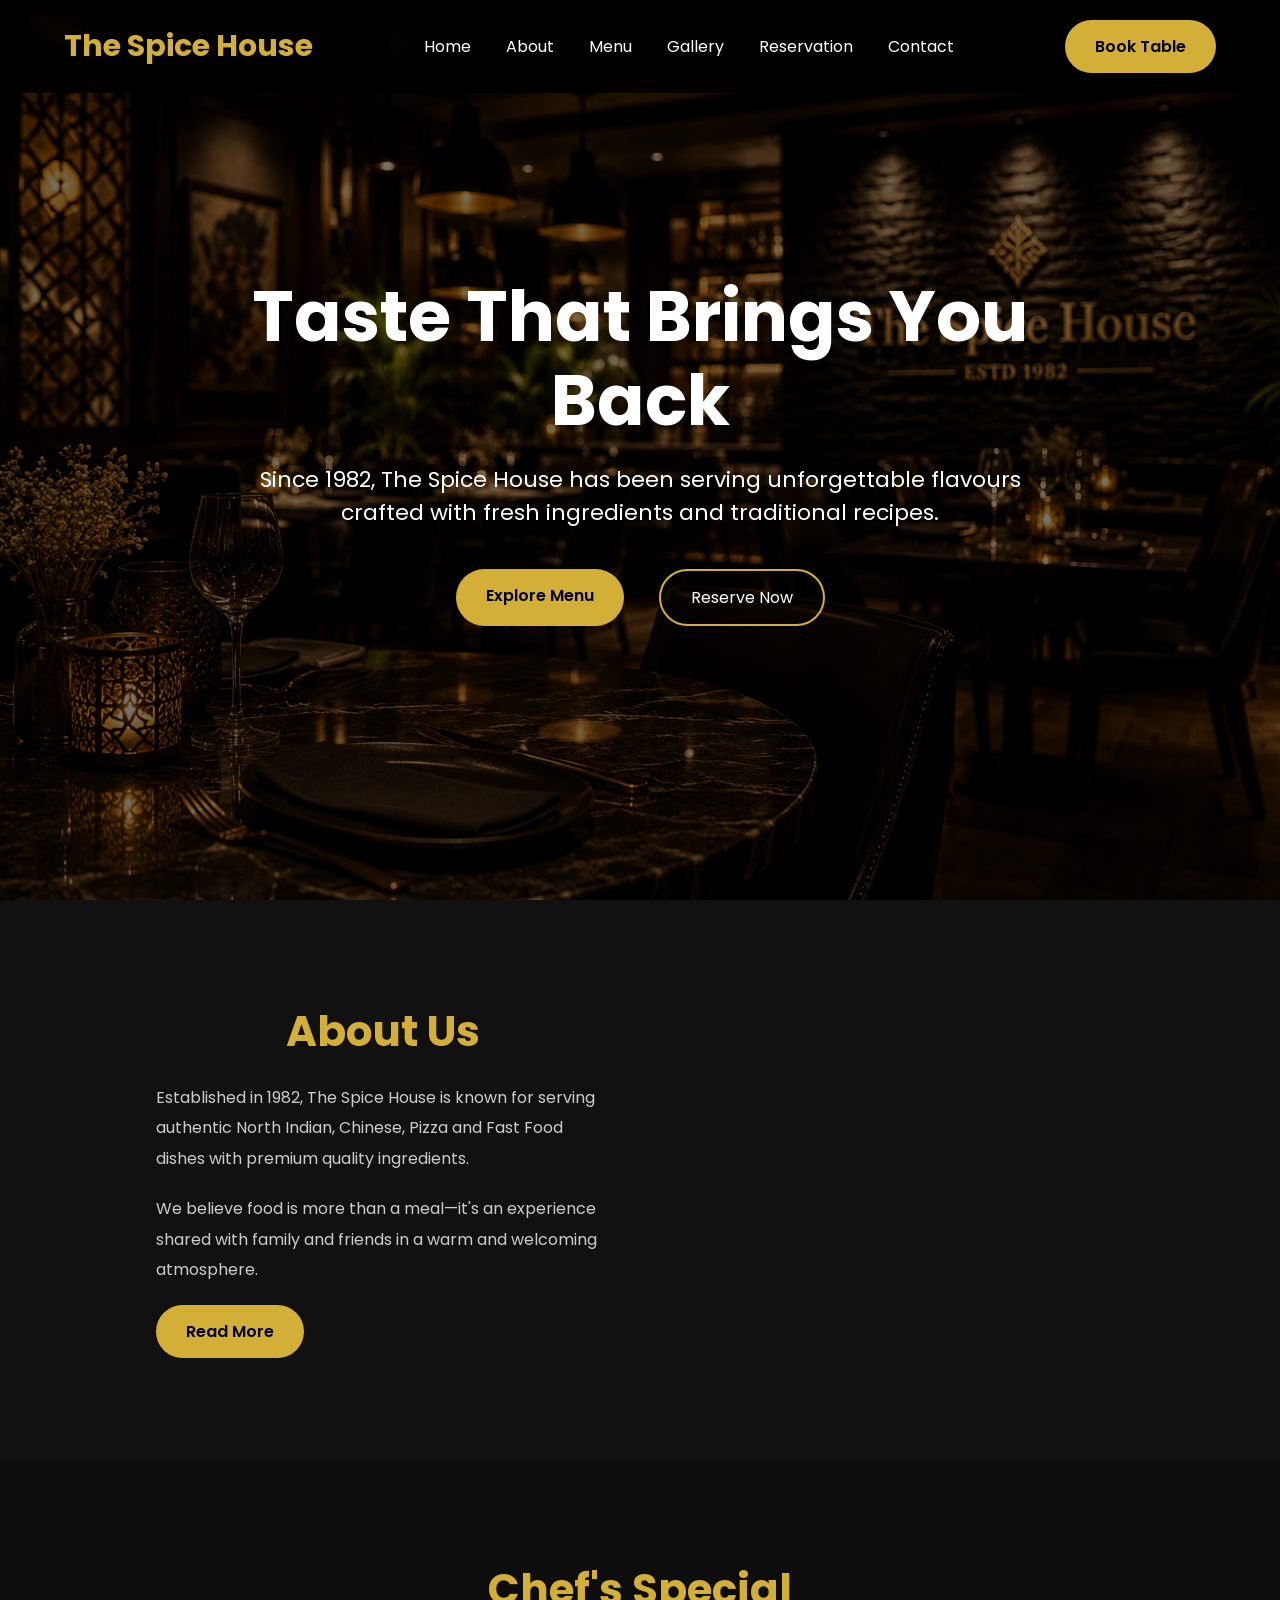
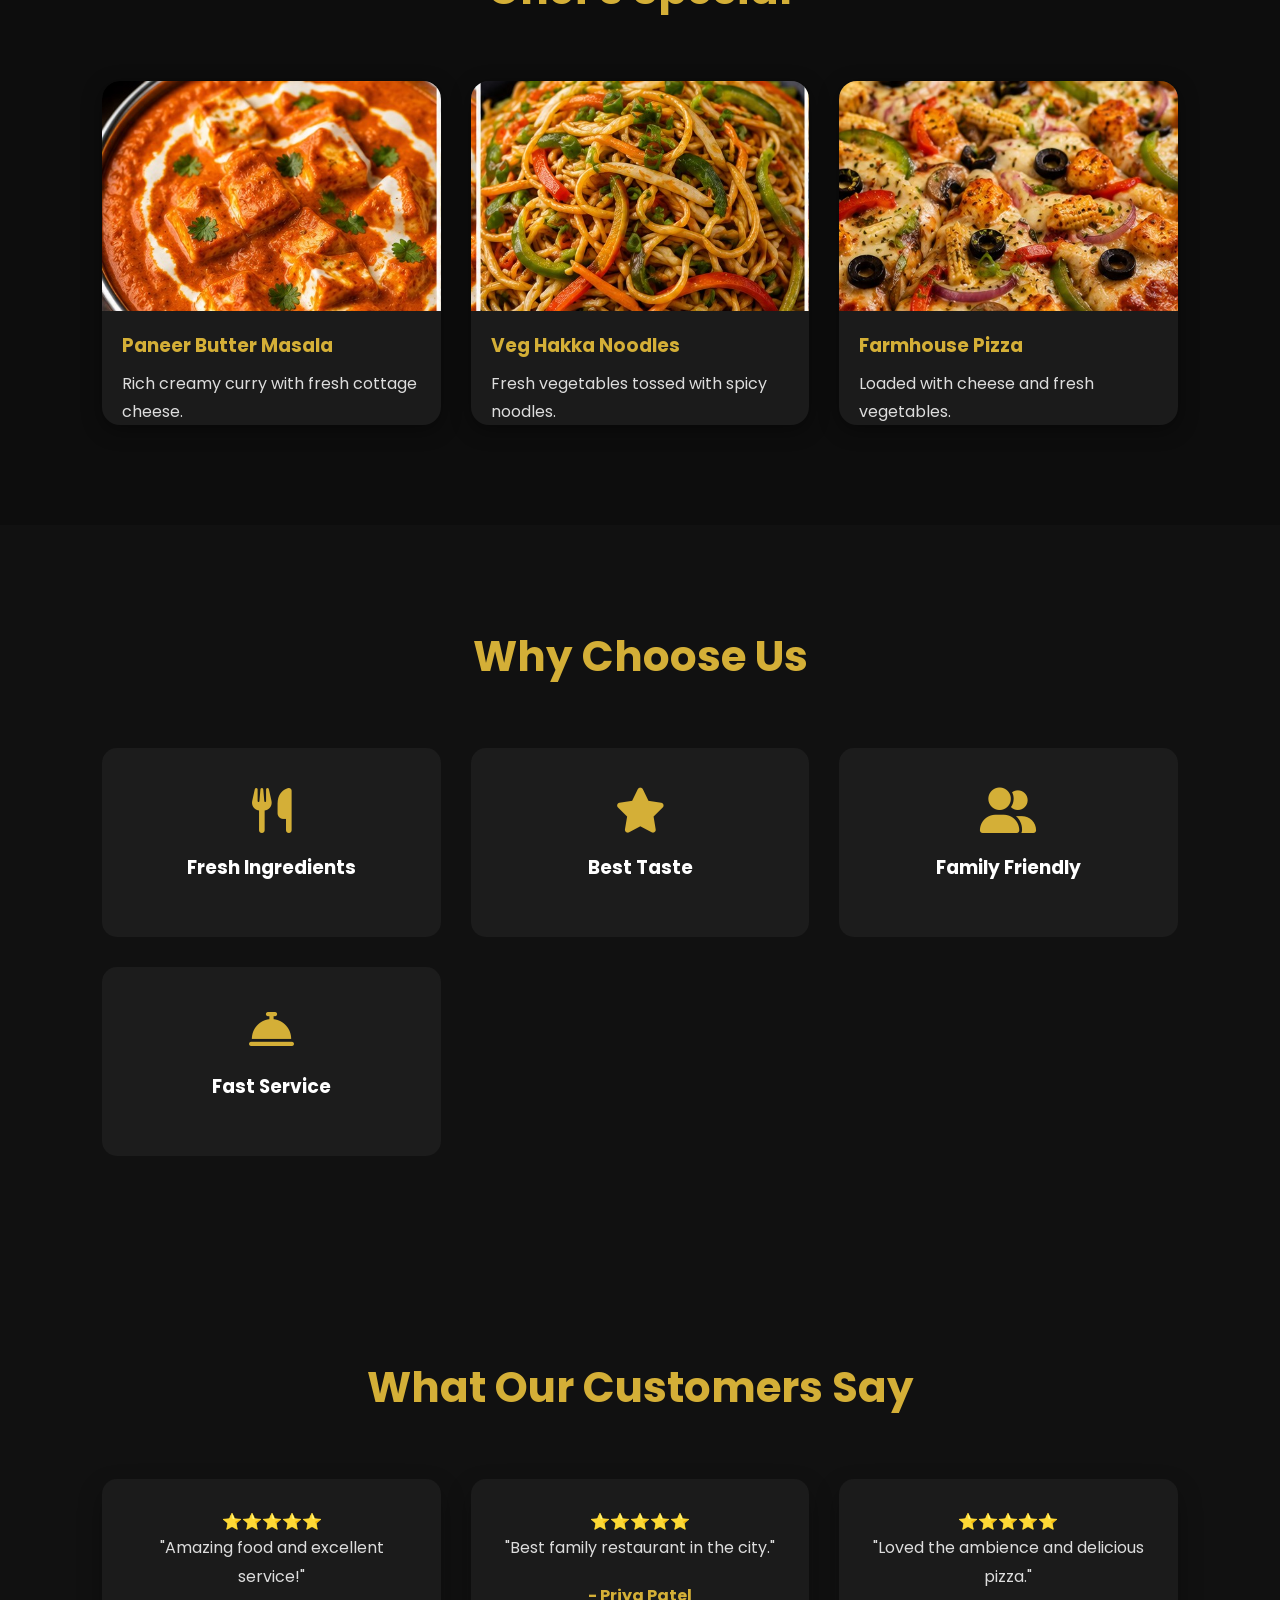
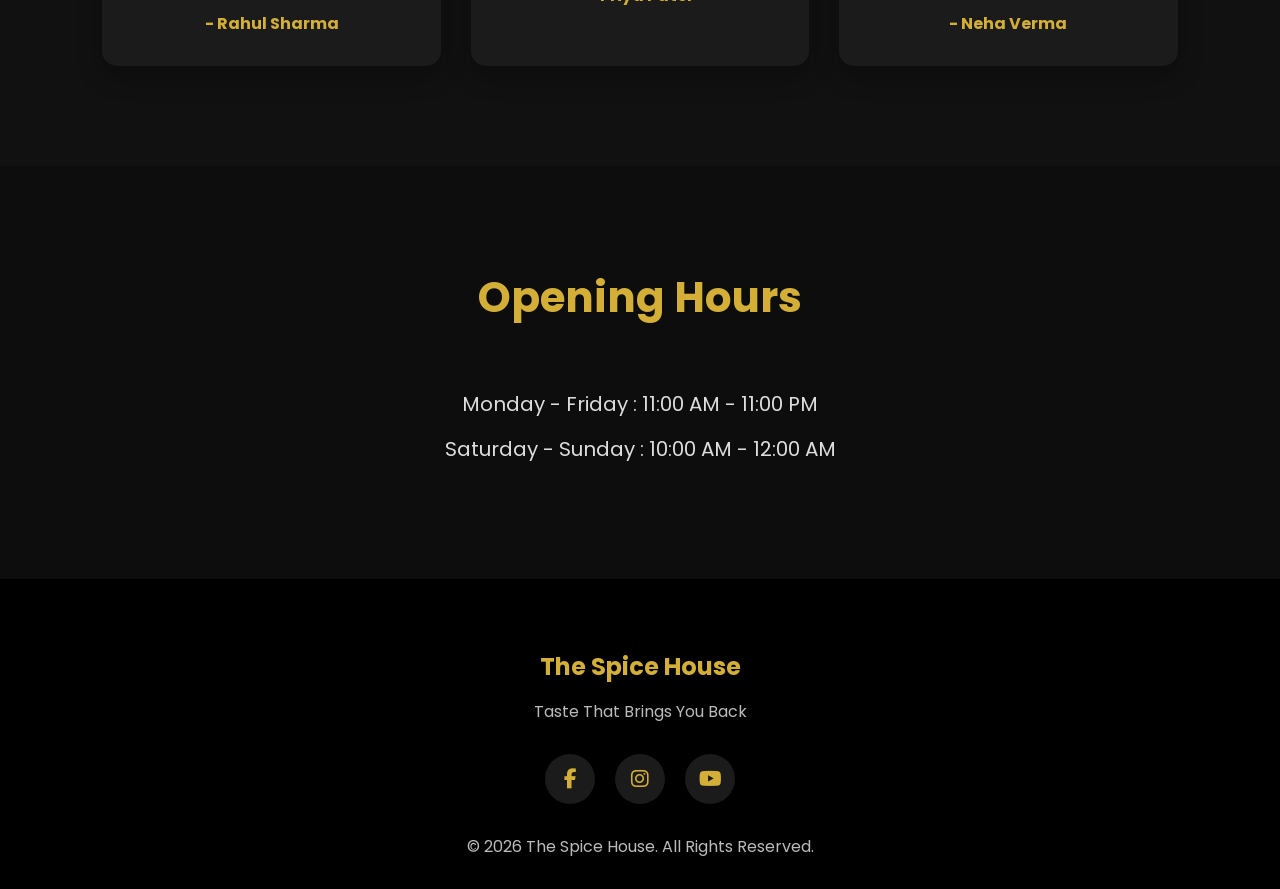
<file: index.html>
<!DOCTYPE html>
<html lang="en">
<head>
    <meta charset="UTF-8">
    <meta name="viewport" content="width=device-width, initial-scale=1.0">
    <title>The Spice House | Taste That Brings You Back</title>

    <link rel="stylesheet" href="style.css">

    <!-- Google Font -->
    <link href="https://fonts.googleapis.com/css2?family=Poppins:wght@300;400;500;600;700&display=swap" rel="stylesheet">

    <!-- Font Awesome -->
    <link rel="stylesheet"
    href="https://cdnjs.cloudflare.com/ajax/libs/font-awesome/6.7.2/css/all.min.css">
</head>

<body>

<!-- ================= HEADER ================= -->

<header>

    <nav class="navbar">

        <div class="logo">
            <h2>The Spice House</h2>
        </div>

        <ul class="nav-links">
            <li><a href="#">Home</a></li>
            <li><a href="about.html">About</a></li>
            <li><a href="menu.html">Menu</a></li>
            <li><a href="gallery.html">Gallery</a></li>
            <li><a href="reservation.html">Reservation</a></li>
            <li><a href="contact.html">Contact</a></li>
        </ul>

        <a href="reservation.html" class="btn">Book Table</a>

    </nav>

</header>

<!-- ================= HERO ================= -->

<section class="hero">

    <div class="hero-content">

        <h1>Taste That Brings You Back</h1>

        <p>
            Since 1982, The Spice House has been serving unforgettable
            flavours crafted with fresh ingredients and traditional recipes.
        </p>

        <div class="hero-buttons">
            <a href="menu.html" class="btn">Explore Menu</a>
            <a href="reservation.html" class="btn-outline">Reserve Now</a>
        </div>

    </div>

</section>

<!-- ================= ABOUT ================= -->

<section class="about">

    <div class="container">

        <div class="about-text">

            <h2>About Us</h2>

            <p>
                Established in 1982, The Spice House is known for serving
                authentic North Indian, Chinese, Pizza and Fast Food dishes
                with premium quality ingredients.
            </p>

            <p>
                We believe food is more than a meal—it's an experience shared
                with family and friends in a warm and welcoming atmosphere.
            </p>

            <a href="about.html" class="btn">Read More</a>

        </div>

        <div class="about-image">
            <!-- Add Restaurant Image -->
        </div>

    </div>

</section>

<!-- ================= FEATURED DISHES ================= -->

<section class="featured">

    <h2>Chef's Special</h2>

    <div class="cards">

        <div class="card">
            <img src="menu/dish1.jpg" alt="">
            <h3>Paneer Butter Masala</h3>
            <p>Rich creamy curry with fresh cottage cheese.</p>
        </div>

        <div class="card">
            <img src="menu/dish2.jpg" alt="">
            <h3>Veg Hakka Noodles</h3>
            <p>Fresh vegetables tossed with spicy noodles.</p>
        </div>

        <div class="card">
            <img src="menu/dish3.jpg" alt="">
            <h3>Farmhouse Pizza</h3>
            <p>Loaded with cheese and fresh vegetables.</p>
        </div>

    </div>

</section>

<!-- ================= WHY CHOOSE US ================= -->

<section class="why-us">

    <h2>Why Choose Us</h2>

    <div class="features">

        <div class="feature">
            <i class="fa-solid fa-utensils"></i>
            <h3>Fresh Ingredients</h3>
        </div>

        <div class="feature">
            <i class="fa-solid fa-star"></i>
            <h3>Best Taste</h3>
        </div>

        <div class="feature">
            <i class="fa-solid fa-user-group"></i>
            <h3>Family Friendly</h3>
        </div>

        <div class="feature">
            <i class="fa-solid fa-bell-concierge"></i>
            <h3>Fast Service</h3>
        </div>

    </div>

</section>

<!-- ================= REVIEWS ================= -->

<section class="reviews">

    <h2>What Our Customers Say</h2>

    <div class="review-container">

        <div class="review">
            ⭐⭐⭐⭐⭐
            <p>"Amazing food and excellent service!"</p>
            <h4>- Rahul Sharma</h4>
        </div>

        <div class="review">
            ⭐⭐⭐⭐⭐
            <p>"Best family restaurant in the city."</p>
            <h4>- Priya Patel</h4>
        </div>

        <div class="review">
            ⭐⭐⭐⭐⭐
            <p>"Loved the ambience and delicious pizza."</p>
            <h4>- Neha Verma</h4>
        </div>

    </div>

</section>

<!-- ================= OPENING HOURS ================= -->

<section class="hours">

    <h2>Opening Hours</h2>

    <p>Monday - Friday : 11:00 AM - 11:00 PM</p>

    <p>Saturday - Sunday : 10:00 AM - 12:00 AM</p>

</section>

<!-- ================= FOOTER ================= -->

<footer>

    <h2>The Spice House</h2>

    <p>Taste That Brings You Back</p>

    <div class="social">

        <a href="#"><i class="fab fa-facebook-f"></i></a>

        <a href="#"><i class="fab fa-instagram"></i></a>

        <a href="#"><i class="fab fa-youtube"></i></a>

    </div>

    <p>© 2026 The Spice House. All Rights Reserved.</p>

</footer>

<script src="script.js"></script>

</body>
</html>
</file>
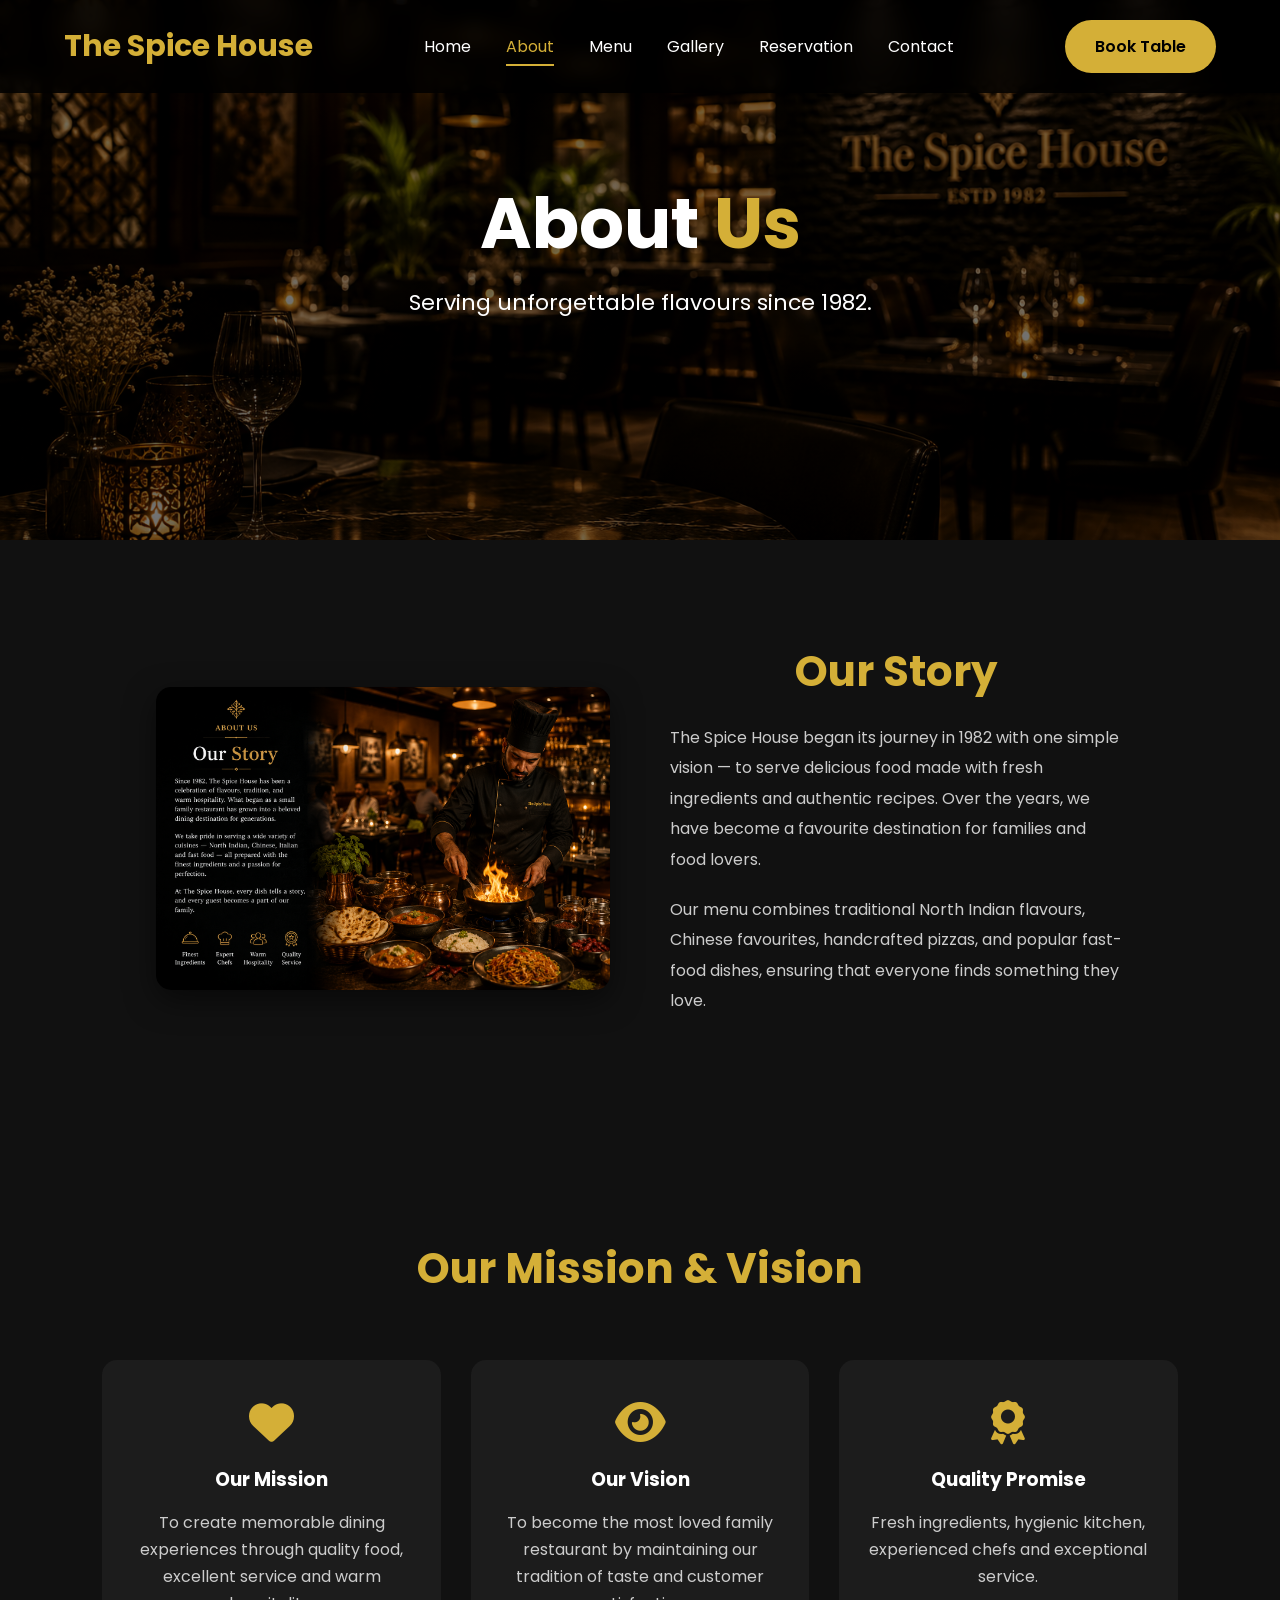
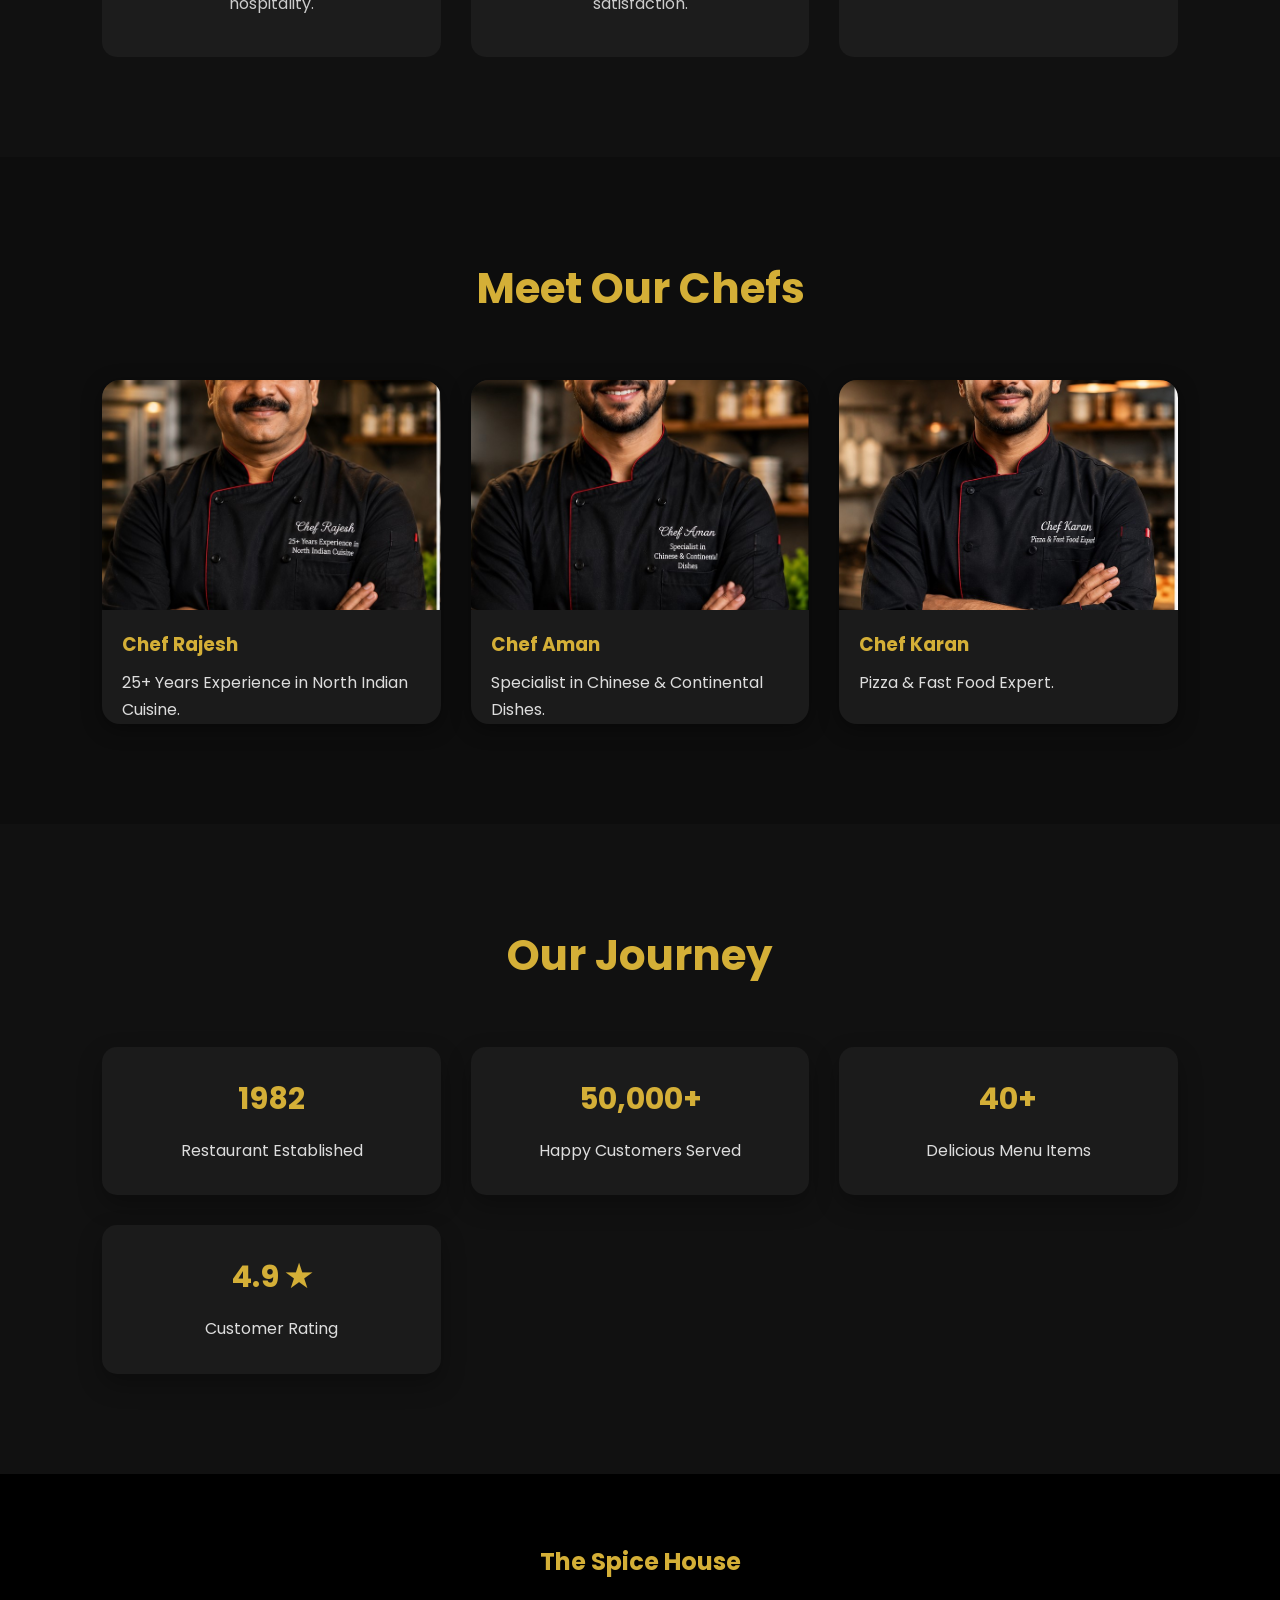
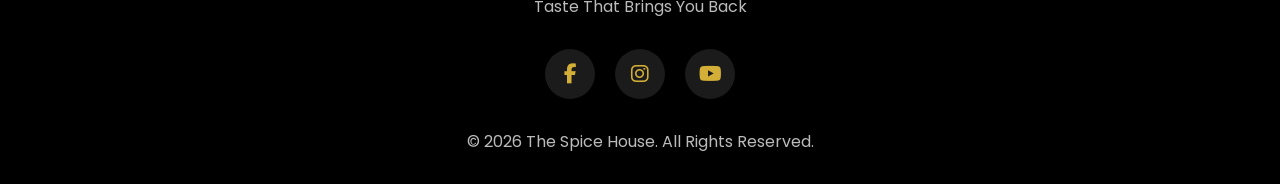
<file: about.html>
<!DOCTYPE html>
<html lang="en">
<head>
    <meta charset="UTF-8">
    <meta name="viewport" content="width=device-width, initial-scale=1.0">
    <title>About Us | The Spice House</title>
    <link rel="stylesheet" href="style.css">
    <!-- Google Fonts -->
    <link href="https://fonts.googleapis.com/css2?family=Poppins:wght@300;400;500;600;700&display=swap" rel="stylesheet">

    <!-- Font Awesome -->
    <link rel="stylesheet"
    href="https://cdnjs.cloudflare.com/ajax/libs/font-awesome/6.7.2/css/all.min.css">
</head>
<body>

<!-- ================= HEADER ================= -->

<header>
    <nav class="navbar">

        <div class="logo">
            <h2>The Spice House</h2>
        </div>

        <ul class="nav-links">
            <li><a href="index.html">Home</a></li>
            <li><a href="about.html" class="active">About</a></li>
            <li><a href="menu.html">Menu</a></li>
            <li><a href="gallery.html">Gallery</a></li>
            <li><a href="reservation.html">Reservation</a></li>
            <li><a href="contact.html">Contact</a></li>
        </ul>

        <a href="reservation.html" class="btn">Book Table</a>

    </nav>
</header>

<!-- ================= PAGE BANNER ================= -->

<section class="hero" style="height:60vh;">
    <div class="hero-content">
        <h1>About <span>Us</span></h1>
        <p>Serving unforgettable flavours since 1982.</p>
    </div>
</section>

<!-- ================= STORY ================= -->

<section class="about">

    <div class="container">

        <div class="about-image">
            <img src="about/about1.jpg" alt="Restaurant Interior">
        </div>

        <div class="about-text">

            <h2>Our Story</h2>

            <p>
                The Spice House began its journey in 1982 with one simple
                vision — to serve delicious food made with fresh ingredients
                and authentic recipes. Over the years, we have become a
                favourite destination for families and food lovers.
            </p>

            <p>
                Our menu combines traditional North Indian flavours,
                Chinese favourites, handcrafted pizzas, and popular
                fast-food dishes, ensuring that everyone finds something
                they love.
            </p>

        </div>

    </div>

</section>

<!-- ================= MISSION & VISION ================= -->

<section class="why-us">

<h2>Our Mission & Vision</h2>

<div class="features">

<div class="feature">

<i class="fa-solid fa-heart"></i>

<h3>Our Mission</h3>

<p>
To create memorable dining experiences through quality food,
excellent service and warm hospitality.
</p>

</div>

<div class="feature">

<i class="fa-solid fa-eye"></i>

<h3>Our Vision</h3>

<p>
To become the most loved family restaurant by maintaining
our tradition of taste and customer satisfaction.
</p>

</div>

<div class="feature">

<i class="fa-solid fa-award"></i>

<h3>Quality Promise</h3>

<p>
Fresh ingredients, hygienic kitchen,
experienced chefs and exceptional service.
</p>

</div>

</div>

</section>

<!-- ================= OUR CHEFS ================= -->

<section class="featured">

<h2>Meet Our Chefs</h2>

<div class="cards">

<div class="card">

<img src="chefs/chef1.jpg" alt="Chef">

<h3>Chef Rajesh</h3>

<p>25+ Years Experience in North Indian Cuisine.</p>

</div>

<div class="card">

<img src="chefs/chef2.jpg" alt="Chef">

<h3>Chef Aman</h3>

<p>Specialist in Chinese & Continental Dishes.</p>

</div>

<div class="card">

<img src="chefs/chef3.jpg" alt="Chef">

<h3>Chef Karan</h3>

<p>Pizza & Fast Food Expert.</p>

</div>

</div>

</section>

<!-- ================= ACHIEVEMENTS ================= -->

<section class="reviews">

<h2>Our Journey</h2>

<div class="review-container">

<div class="review">

<h3>1982</h3>

<p>Restaurant Established</p>

</div>

<div class="review">

<h3>50,000+</h3>

<p>Happy Customers Served</p>

</div>

<div class="review">

<h3>40+</h3>

<p>Delicious Menu Items</p>

</div>

<div class="review">

<h3>4.9 ★</h3>

<p>Customer Rating</p>

</div>

</div>

</section>

<!-- ================= FOOTER ================= -->

<footer>

<h2>The Spice House</h2>

<p>Taste That Brings You Back</p>

<div class="social">

<a href="#"><i class="fab fa-facebook-f"></i></a>

<a href="#"><i class="fab fa-instagram"></i></a>

<a href="#"><i class="fab fa-youtube"></i></a>

</div>

<p>© 2026 The Spice House. All Rights Reserved.</p>

</footer>

<script src="script.js"></script>

</body>
</html>
</file>
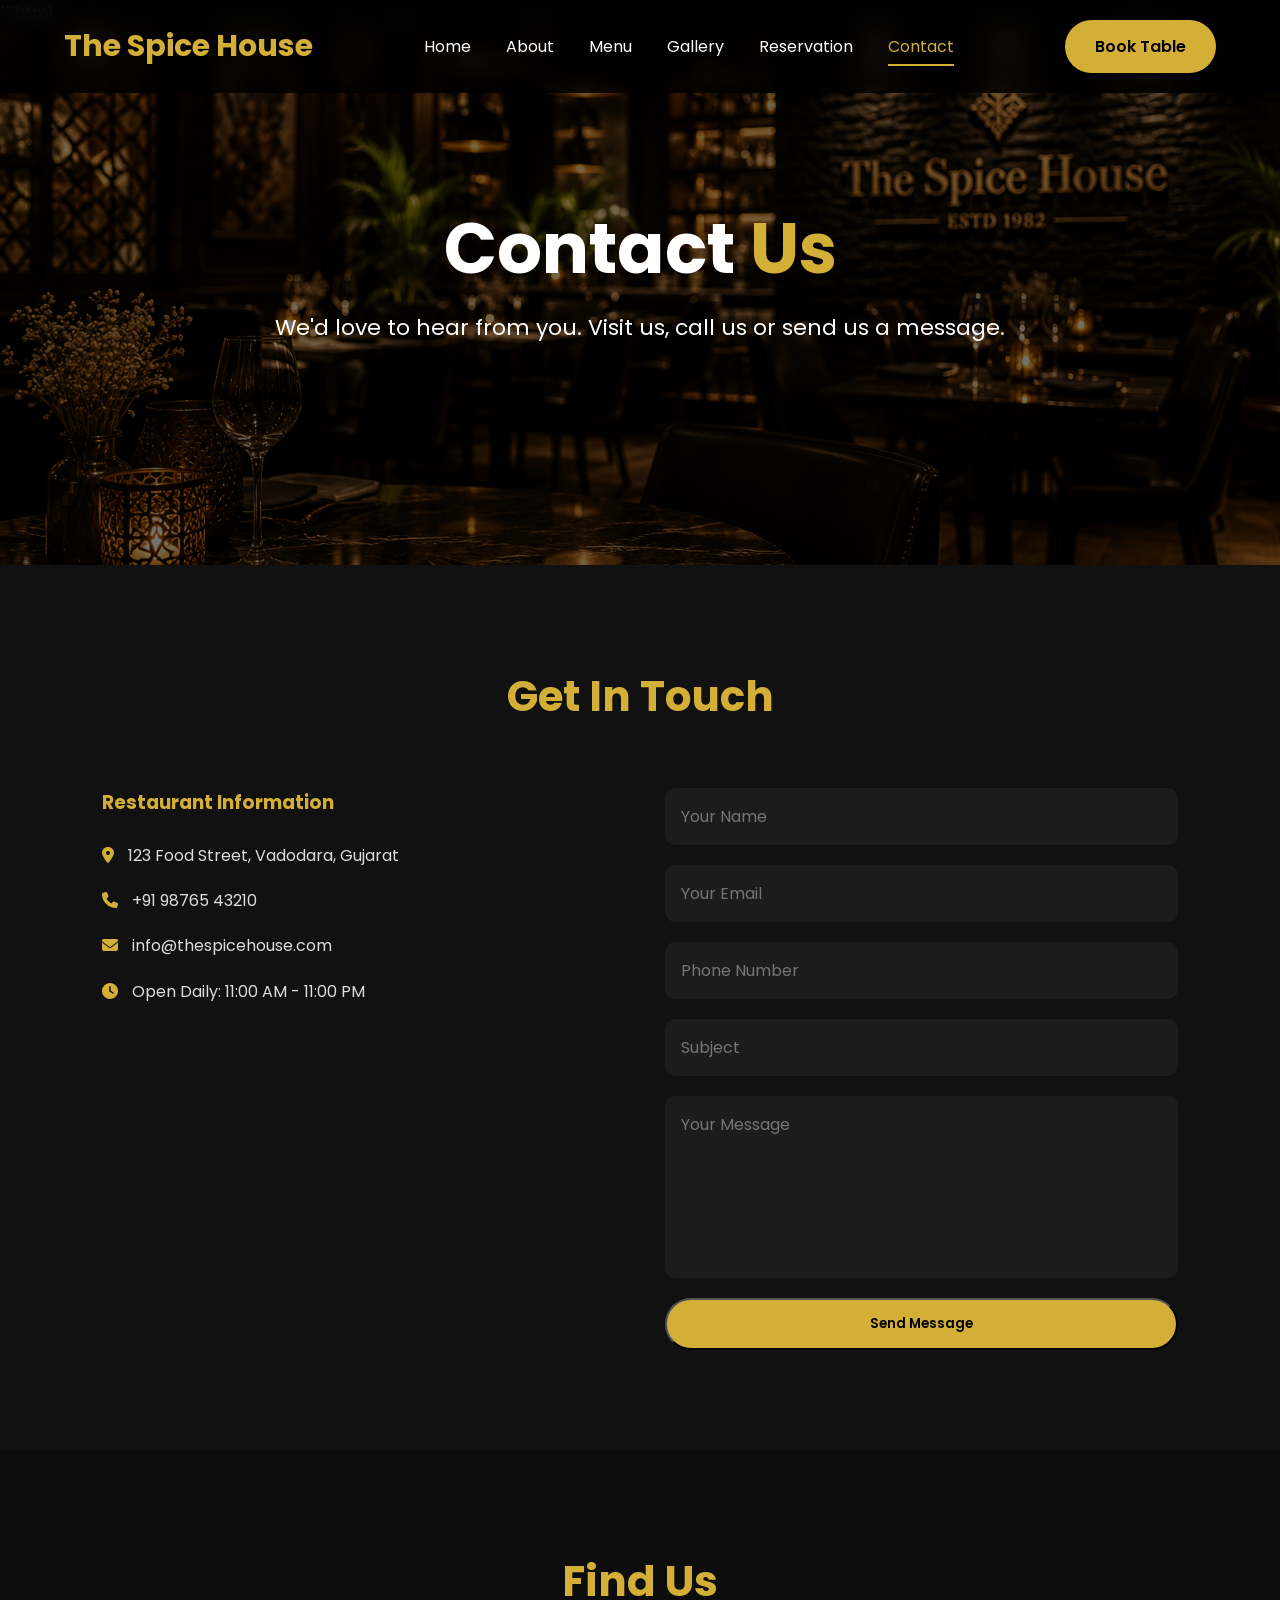
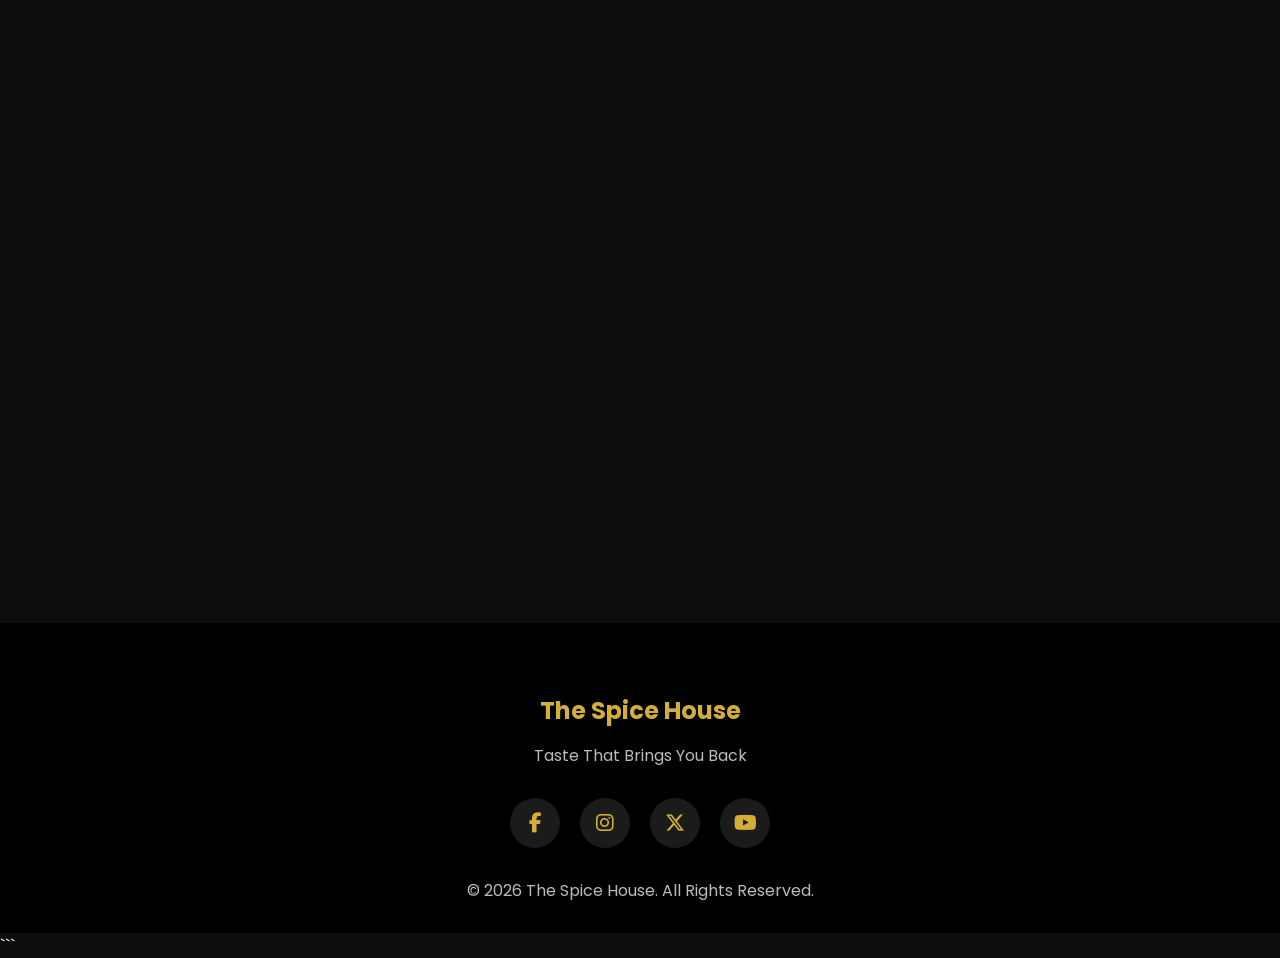
<file: contact.html>
```html
<!DOCTYPE html>
<html lang="en">

<head>

    <meta charset="UTF-8">
    <meta name="viewport" content="width=device-width, initial-scale=1.0">

    <title>Contact Us | The Spice House</title>

    <link rel="stylesheet" href="style.css">

    <!-- Google Font -->
    <link href="https://fonts.googleapis.com/css2?family=Poppins:wght@300;400;500;600;700&display=swap" rel="stylesheet">

    <!-- Font Awesome -->
    <link rel="stylesheet"
    href="https://cdnjs.cloudflare.com/ajax/libs/font-awesome/6.7.2/css/all.min.css">

</head>

<body>

<!-- ================= HEADER ================= -->

<header>

<nav class="navbar">

<div class="logo">
<h2>The Spice House</h2>
</div>

<ul class="nav-links">

<li><a href="index.html">Home</a></li>

<li><a href="about.html">About</a></li>

<li><a href="menu.html">Menu</a></li>

<li><a href="gallery.html">Gallery</a></li>

<li><a href="reservation.html">Reservation</a></li>

<li><a href="contact.html" class="active">Contact</a></li>

</ul>

<a href="reservation.html" class="btn">Book Table</a>

</nav>

</header>

<!-- ================= HERO ================= -->

<section class="hero" style="height:60vh;">

<div class="hero-content">

<h1>Contact <span>Us</span></h1>

<p>We'd love to hear from you. Visit us, call us or send us a message.</p>

</div>

</section>

<!-- ================= CONTACT ================= -->

<section class="contact">

<h2>Get In Touch</h2>

<div class="contact-container">

<div class="contact-info">

<h3>Restaurant Information</h3>

<p><i class="fa-solid fa-location-dot"></i> 123 Food Street, Vadodara, Gujarat</p>

<p><i class="fa-solid fa-phone"></i> +91 98765 43210</p>

<p><i class="fa-solid fa-envelope"></i> info@thespicehouse.com</p>

<p><i class="fa-solid fa-clock"></i> Open Daily: 11:00 AM - 11:00 PM</p>

</div>

<div class="contact-form">

<form>

<input type="text" placeholder="Your Name" required>

<input type="email" placeholder="Your Email" required>

<input type="tel" placeholder="Phone Number" required>

<input type="text" placeholder="Subject" required>

<textarea rows="6" placeholder="Your Message" required></textarea>

<button type="submit" class="btn">Send Message</button>

</form>

</div>

</div>

</section>

<!-- ================= MAP ================= -->

<section class="map">

<h2>Find Us</h2>

<iframe
src="https://www.google.com/maps?q=Vadodara,Gujarat&output=embed"
width="100%"
height="450"
style="border:0;"
allowfullscreen=""
loading="lazy">
</iframe>

</section>

<!-- ================= FOOTER ================= -->

<footer>

<h2>The Spice House</h2>

<p>Taste That Brings You Back</p>

<div class="social">

<a href="#"><i class="fab fa-facebook-f"></i></a>

<a href="#"><i class="fab fa-instagram"></i></a>

<a href="#"><i class="fab fa-x-twitter"></i></a>

<a href="#"><i class="fab fa-youtube"></i></a>

</div>

<p>© 2026 The Spice House. All Rights Reserved.</p>

</footer>

<script src="script.js"></script>

</body>

</html>
```
</file>
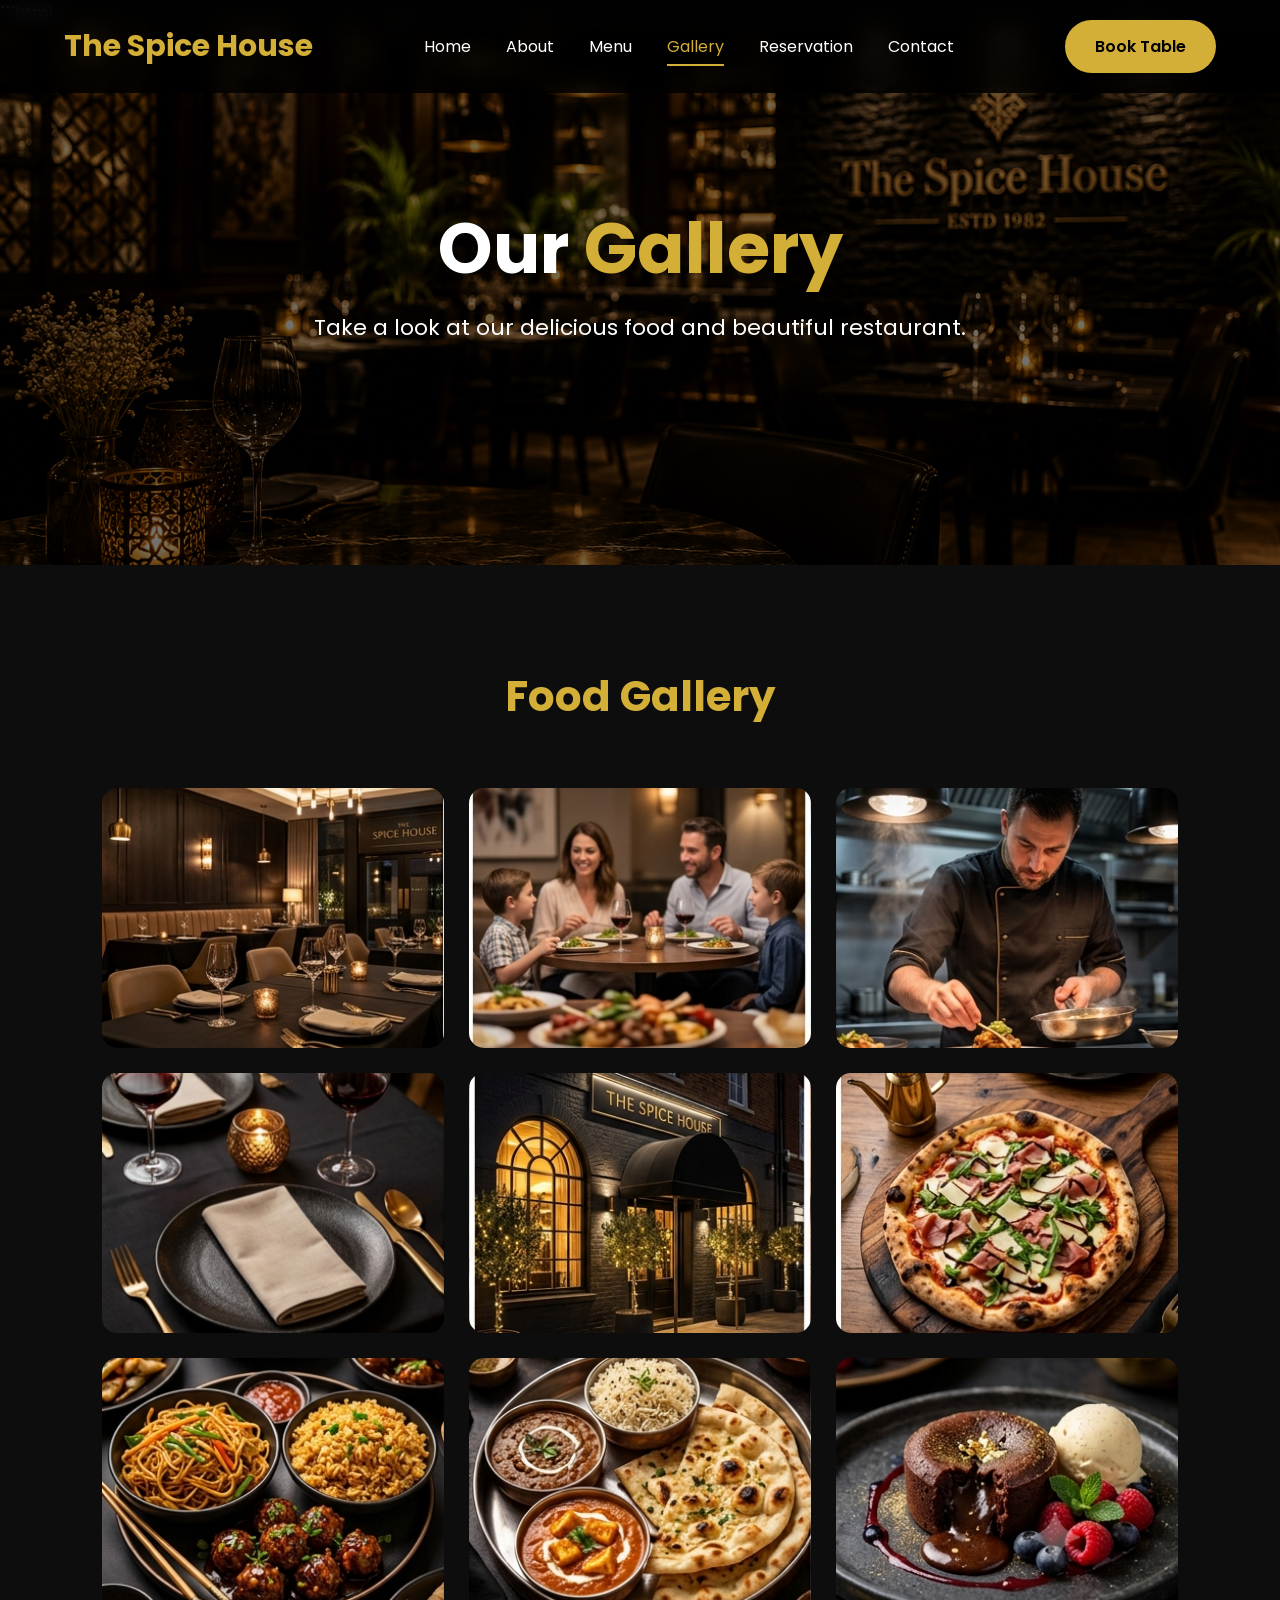
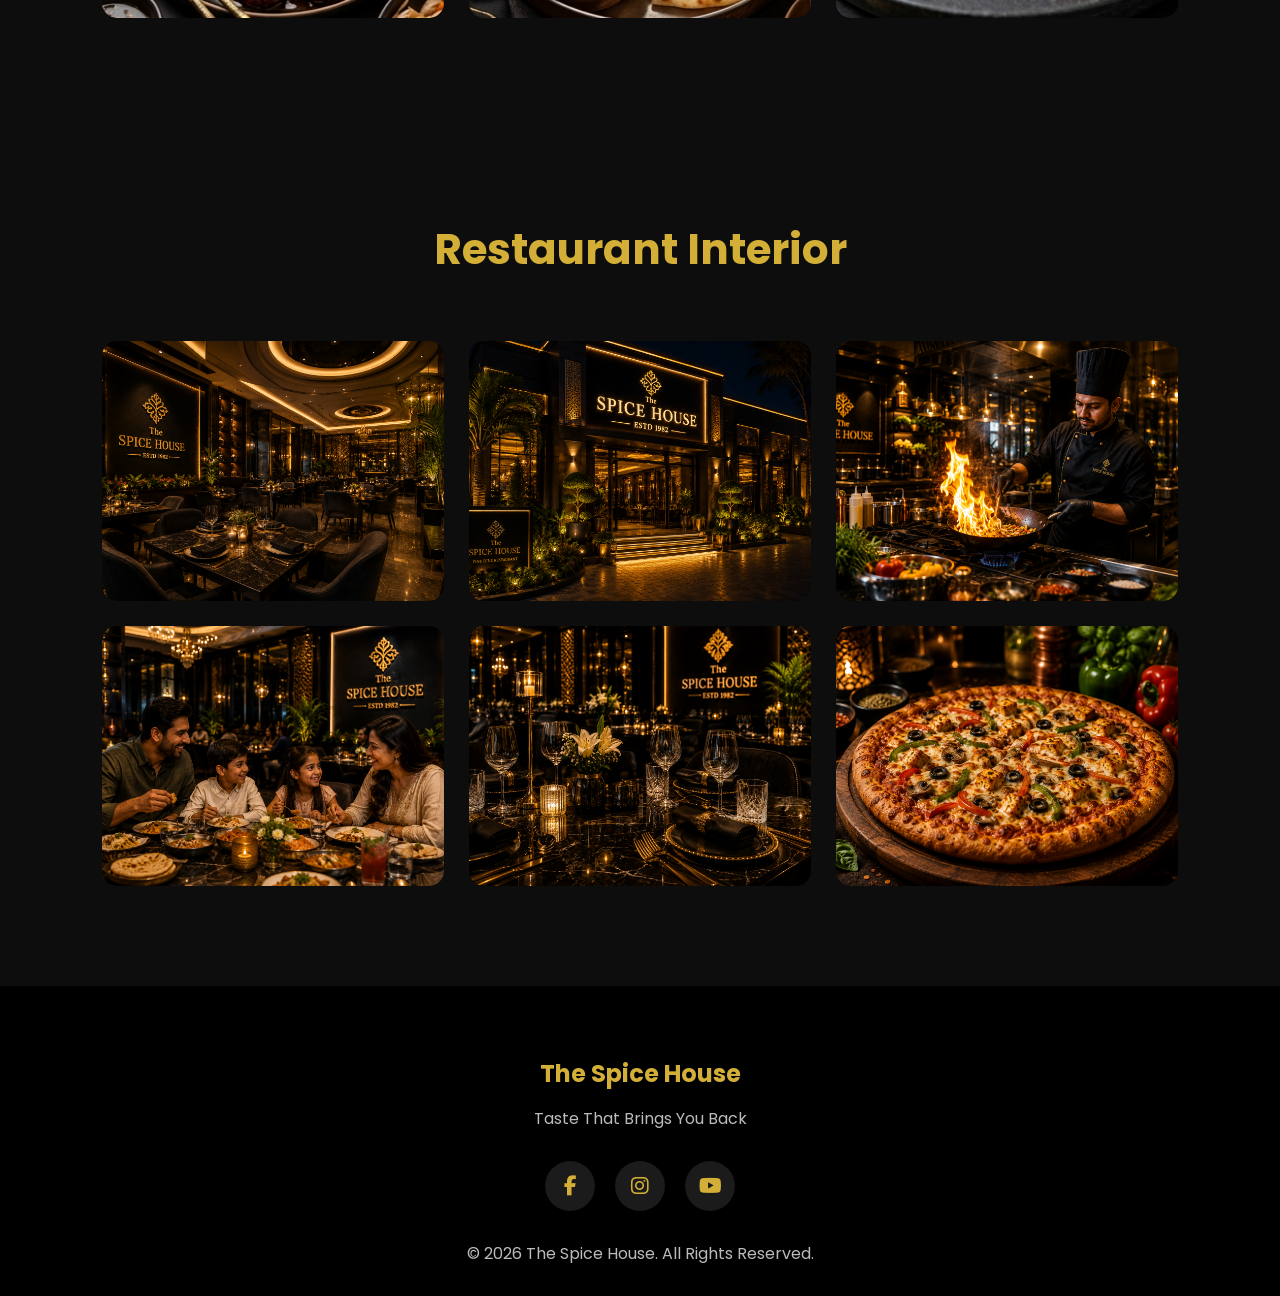
<file: gallery.html>
```html
<!DOCTYPE html>
<html lang="en">

<head>

    <meta charset="UTF-8">
    <meta name="viewport" content="width=device-width, initial-scale=1.0">

    <title>Gallery | The Spice House</title>

    <link rel="stylesheet" href="style.css">

    <!-- Google Font -->
    <link href="https://fonts.googleapis.com/css2?family=Poppins:wght@300;400;500;600;700&display=swap" rel="stylesheet">

    <!-- Font Awesome -->
    <link rel="stylesheet"
        href="https://cdnjs.cloudflare.com/ajax/libs/font-awesome/6.7.2/css/all.min.css">

</head>

<body>

<!-- ================= HEADER ================= -->

<header>

<nav class="navbar">

<div class="logo">
<h2>The Spice House</h2>
</div>

<ul class="nav-links">

<li><a href="index.html">Home</a></li>

<li><a href="about.html">About</a></li>

<li><a href="menu.html">Menu</a></li>

<li><a href="gallery.html" class="active">Gallery</a></li>

<li><a href="reservation.html">Reservation</a></li>

<li><a href="contact.html">Contact</a></li>

</ul>

<a href="reservation.html" class="btn">Book Table</a>

</nav>

</header>

<!-- ================= HERO ================= -->

<section class="hero" style="height:60vh;">

<div class="hero-content">

<h1>Our <span>Gallery</span></h1>

<p>Take a look at our delicious food and beautiful restaurant.</p>

</div>

</section>

<!-- ================= GALLERY ================= -->

<section class="gallery">

<h2>Food Gallery</h2>

<div class="gallery-container">

<div class="gallery-item">
<img src="gallery/gallery1.jpg" alt="Food">
</div>

<div class="gallery-item">
<img src="gallery/gallery2.jpg" alt="Food">
</div>

<div class="gallery-item">
<img src="gallery/gallery3.jpg" alt="Food">
</div>

<div class="gallery-item">
<img src="gallery/gallery4.jpg" alt="Food">
</div>

<div class="gallery-item">
<img src="gallery/gallery5.jpg" alt="Food">
</div>

<div class="gallery-item">
<img src="gallery/gallery6.jpg" alt="Food">
</div>

<div class="gallery-item">
<img src="gallery/gallery7.jpg" alt="Food">
</div>

<div class="gallery-item">
<img src="gallery/gallery8.jpg" alt="Food">
</div>

<div class="gallery-item">
<img src="gallery/gallery9.jpg" alt="Food">
</div>

</div>

</section>

<!-- ================= RESTAURANT ================= -->

<section class="gallery">

<h2>Restaurant Interior</h2>

<div class="gallery-container">

<div class="gallery-item">
<img src="gallery/interior1.jpg" alt="">
</div>

<div class="gallery-item">
<img src="gallery/interior2.jpg" alt="">
</div>

<div class="gallery-item">
<img src="gallery/interior3.jpg" alt="">
</div>

<div class="gallery-item">
<img src="gallery/interior4.jpg" alt="">
</div>

<div class="gallery-item">
<img src="gallery/interior5.jpg" alt="">
</div>

<div class="gallery-item">
<img src="gallery/interior6.jpg" alt="">
</div>

</div>

</section>

<!-- ================= FOOTER ================= -->

<footer>

<h2>The Spice House</h2>

<p>Taste That Brings You Back</p>

<div class="social">

<a href="#"><i class="fab fa-facebook-f"></i></a>

<a href="#"><i class="fab fa-instagram"></i></a>

<a href="#"><i class="fab fa-youtube"></i></a>

</div>

<p>© 2026 The Spice House. All Rights Reserved.</p>

</footer>

<script src="script.js"></script>

</body>
</html>
</file>
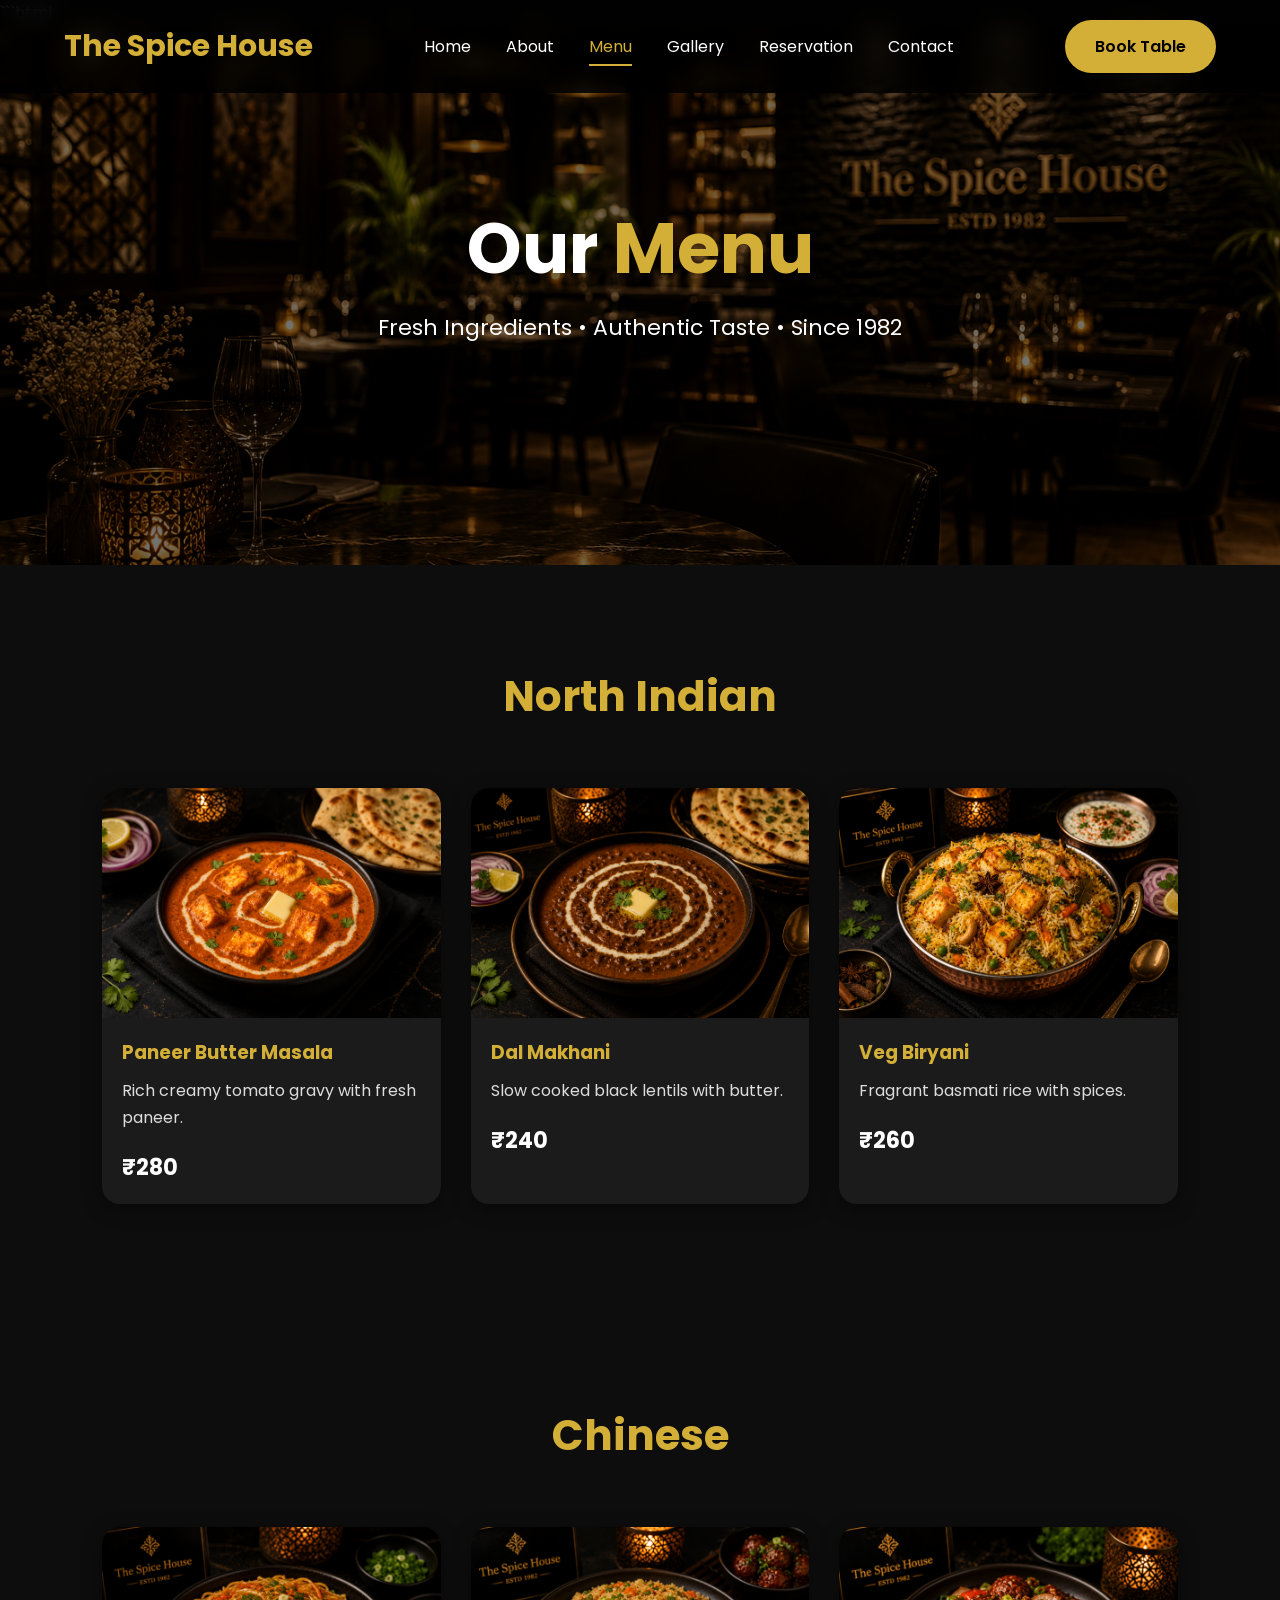
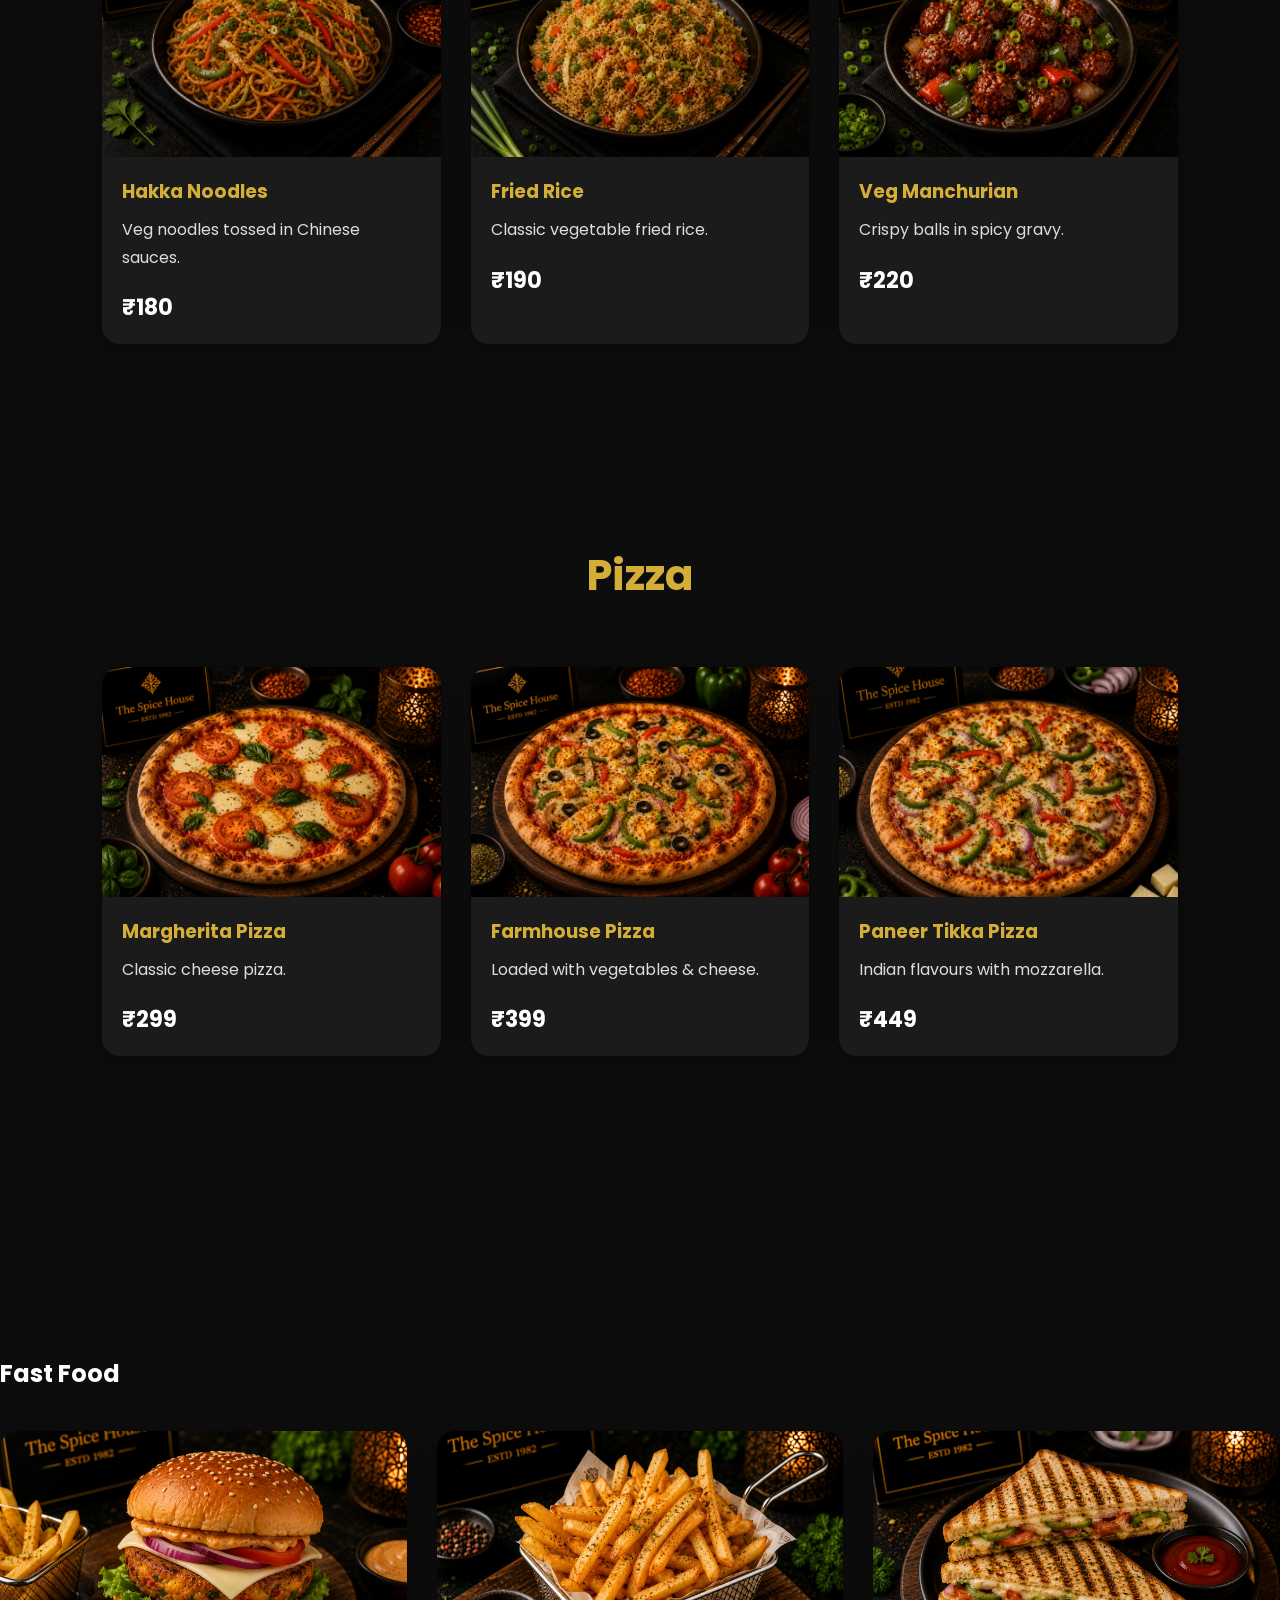
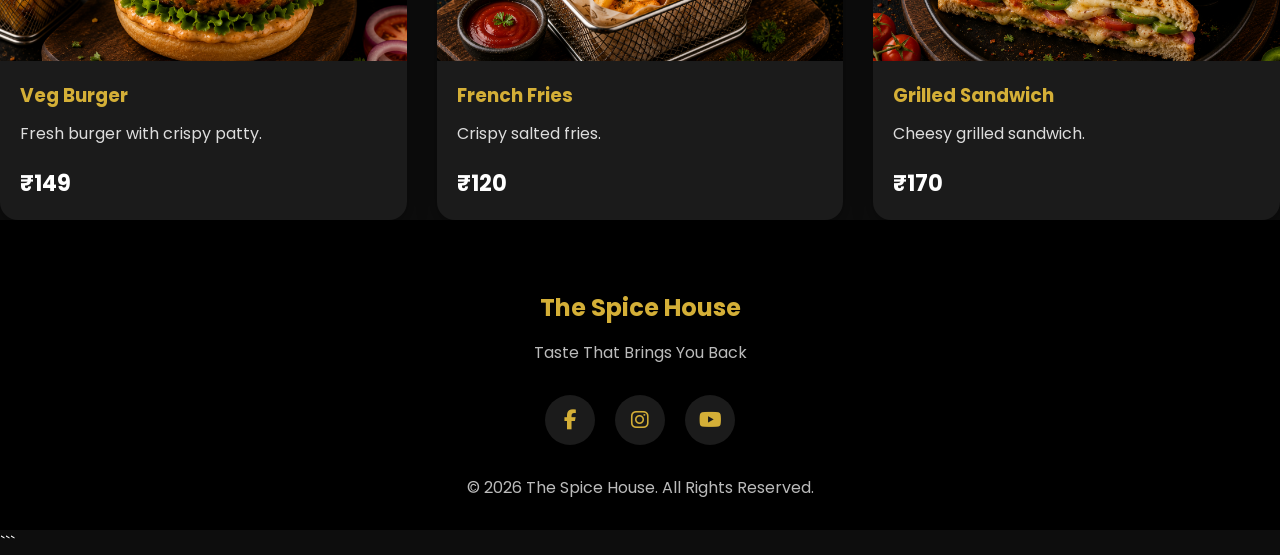
<file: menu.html>
```html
<!DOCTYPE html>
<html lang="en">

<head>
    <meta charset="UTF-8">
    <meta name="viewport" content="width=device-width, initial-scale=1.0">
    <title>Our Menu | The Spice House</title>

    <link rel="stylesheet" href="style.css">

    <!-- Google Font -->
    <link href="https://fonts.googleapis.com/css2?family=Poppins:wght@300;400;500;600;700&display=swap" rel="stylesheet">

    <!-- Font Awesome -->
    <link rel="stylesheet"
        href="https://cdnjs.cloudflare.com/ajax/libs/font-awesome/6.7.2/css/all.min.css">
</head>

<body>

    <!-- ================= HEADER ================= -->

    <header>

        <nav class="navbar">

            <div class="logo">
                <h2>The Spice House</h2>
            </div>

            <ul class="nav-links">
                <li><a href="index.html">Home</a></li>
                <li><a href="about.html">About</a></li>
                <li><a href="menu.html" class="active">Menu</a></li>
                <li><a href="gallery.html">Gallery</a></li>
                <li><a href="reservation.html">Reservation</a></li>
                <li><a href="contact.html">Contact</a></li>
            </ul>

            <a href="reservation.html" class="btn">Book Table</a>

        </nav>

    </header>

    <!-- ================= HERO ================= -->

    <section class="hero" style="height:60vh;">

        <div class="hero-content">

            <h1>Our <span>Menu</span></h1>

            <p>Fresh Ingredients • Authentic Taste • Since 1982</p>

        </div>

    </section>

    <!-- ================= MENU ================= -->

    <section class="featured">

        <h2>North Indian</h2>

        <div class="cards">

            <div class="card">
                <img src="menu/paneer.jpg" alt="Paneer Butter Masala">
                <h3>Paneer Butter Masala</h3>
                <p>Rich creamy tomato gravy with fresh paneer.</p>
                <h4>₹280</h4>
            </div>

            <div class="card">
                <img src="menu/dal.jpg" alt="Dal Makhani">
                <h3>Dal Makhani</h3>
                <p>Slow cooked black lentils with butter.</p>
                <h4>₹240</h4>
            </div>

            <div class="card">
                <img src="menu/biryani.jpg" alt="Veg Biryani">
                <h3>Veg Biryani</h3>
                <p>Fragrant basmati rice with spices.</p>
                <h4>₹260</h4>
            </div>

        </div>

    </section>

    <!-- Chinese -->

    <section class="featured">

        <h2>Chinese</h2>

        <div class="cards">

            <div class="card">
                <img src="menu/noodles.jpg" alt="">
                <h3>Hakka Noodles</h3>
                <p>Veg noodles tossed in Chinese sauces.</p>
                <h4>₹180</h4>
            </div>

            <div class="card">
                <img src="menu/friedrice.jpg" alt="">
                <h3>Fried Rice</h3>
                <p>Classic vegetable fried rice.</p>
                <h4>₹190</h4>
            </div>

            <div class="card">
                <img src="menu/manchurian.jpg" alt="">
                <h3>Veg Manchurian</h3>
                <p>Crispy balls in spicy gravy.</p>
                <h4>₹220</h4>
            </div>

        </div>

    </section>

    <!-- Pizza -->

    <section class="featured">

        <h2>Pizza</h2>

        <div class="cards">

            <div class="card">
                <img src="menu/margherita.jpg" alt="">
                <h3>Margherita Pizza</h3>
                <p>Classic cheese pizza.</p>
                <h4>₹299</h4>
            </div>

            <div class="card">
                <img src="menu/farmhouse.jpg" alt="">
                <h3>Farmhouse Pizza</h3>
                <p>Loaded with vegetables & cheese.</p>
                <h4>₹399</h4>
            </div>

            <div class="card">
                <img src="menu/paneerpizza.jpg" alt="">
                <h3>Paneer Tikka Pizza</h3>
                <p>Indian flavours with mozzarella.</p>
                <h4>₹449</h4>
            </div>

        </div>

    </section>
    <!-- Fast Food -->

    <section class="featured"></section>


        <h2>Fast Food</h2>

        <div class="cards">

            <div class="card">
                <img src="menu/burger.jpg" alt="">
                <h3>Veg Burger</h3>
                <p>Fresh burger with crispy patty.</p>
                <h4>₹149</h4>
            </div>

            <div class="card">
                <img src="menu/fries.jpg" alt="">
                <h3>French Fries</h3>
                <p>Crispy salted fries.</p>
                <h4>₹120</h4>
            </div>

            <div class="card">
                <img src="menu/sandwich.jpg" alt="">
                <h3>Grilled Sandwich</h3>
                <p>Cheesy grilled sandwich.</p>
                <h4>₹170</h4>
            </div>

        </div>

    </section>

    <!-- Footer -->

    <footer>

        <h2>The Spice House</h2>

        <p>Taste That Brings You Back</p>

        <div class="social">

            <a href="#"><i class="fab fa-facebook-f"></i></a>

            <a href="#"><i class="fab fa-instagram"></i></a>

            <a href="#"><i class="fab fa-youtube"></i></a>

        </div>

        <p>© 2026 The Spice House. All Rights Reserved.</p>

    </footer>

    <script src="script.js"></script>

</body>

</html>
```
</file>
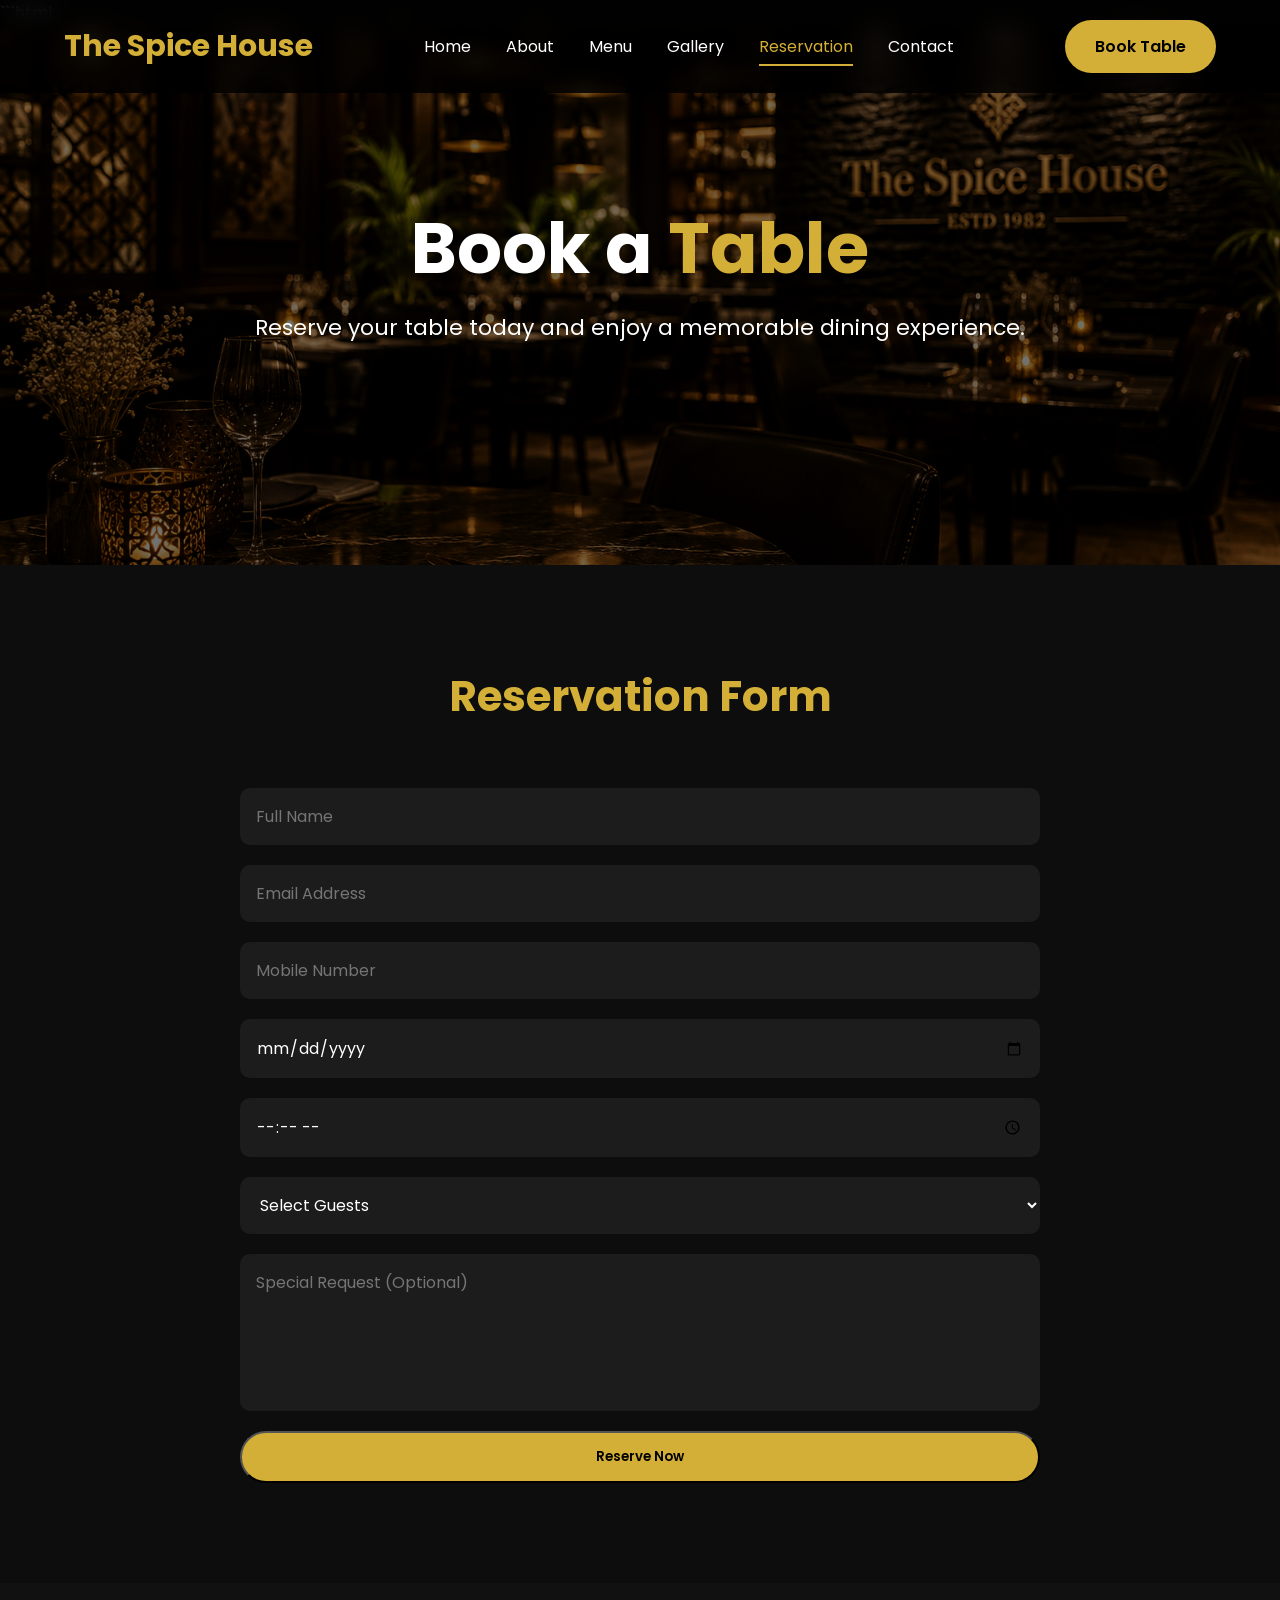
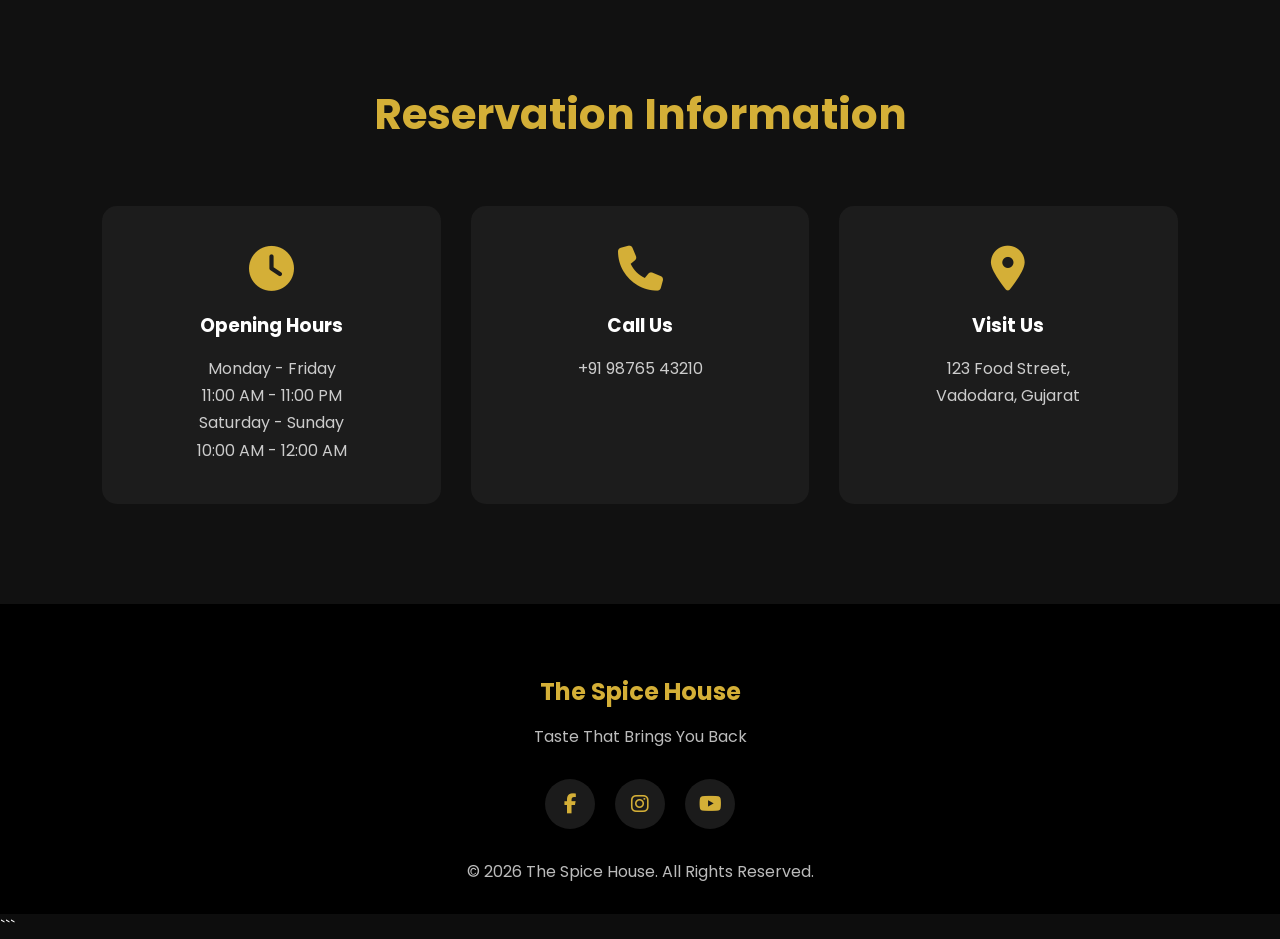
<file: reservation.html>
```html
<!DOCTYPE html>
<html lang="en">

<head>

    <meta charset="UTF-8">
    <meta name="viewport" content="width=device-width, initial-scale=1.0">

    <title>Reservation | The Spice House</title>

    <link rel="stylesheet" href="style.css">

    <!-- Google Font -->
    <link href="https://fonts.googleapis.com/css2?family=Poppins:wght@300;400;500;600;700&display=swap" rel="stylesheet">

    <!-- Font Awesome -->
    <link rel="stylesheet"
    href="https://cdnjs.cloudflare.com/ajax/libs/font-awesome/6.7.2/css/all.min.css">

</head>

<body>

<!-- ================= HEADER ================= -->

<header>

<nav class="navbar">

<div class="logo">
<h2>The Spice House</h2>
</div>

<ul class="nav-links">

<li><a href="index.html">Home</a></li>

<li><a href="about.html">About</a></li>

<li><a href="menu.html">Menu</a></li>

<li><a href="gallery.html">Gallery</a></li>

<li><a href="reservation.html" class="active">Reservation</a></li>

<li><a href="contact.html">Contact</a></li>

</ul>

<a href="reservation.html" class="btn">Book Table</a>

</nav>

</header>

<!-- ================= HERO ================= -->

<section class="hero" style="height:60vh;">

<div class="hero-content">

<h1>Book a <span>Table</span></h1>

<p>Reserve your table today and enjoy a memorable dining experience.</p>

</div>

</section>

<!-- ================= RESERVATION ================= -->

<section class="reservation">

<h2>Reservation Form</h2>

<div class="reservation-container">

<form>

<input type="text" placeholder="Full Name" required>

<input type="email" placeholder="Email Address" required>

<input type="tel" placeholder="Mobile Number" required>

<input type="date" required>

<input type="time" required>

<select required>

<option value="">Select Guests</option>

<option>1 Person</option>

<option>2 Persons</option>

<option>3 Persons</option>

<option>4 Persons</option>

<option>5 Persons</option>

<option>6+ Persons</option>

</select>

<textarea rows="5" placeholder="Special Request (Optional)"></textarea>

<button type="submit" class="btn">Reserve Now</button>

</form>

</div>

</section>

<!-- ================= RESTAURANT INFO ================= -->

<section class="why-us">

<h2>Reservation Information</h2>

<div class="features">

<div class="feature">

<i class="fa-solid fa-clock"></i>

<h3>Opening Hours</h3>

<p>
Monday - Friday<br>
11:00 AM - 11:00 PM
</p>

<p>
Saturday - Sunday<br>
10:00 AM - 12:00 AM
</p>

</div>

<div class="feature">

<i class="fa-solid fa-phone"></i>

<h3>Call Us</h3>

<p>+91 98765 43210</p>

</div>

<div class="feature">

<i class="fa-solid fa-location-dot"></i>

<h3>Visit Us</h3>

<p>
123 Food Street,<br>
Vadodara, Gujarat
</p>

</div>

</div>

</section>

<!-- ================= FOOTER ================= -->

<footer>

<h2>The Spice House</h2>

<p>Taste That Brings You Back</p>

<div class="social">

<a href="#"><i class="fab fa-facebook-f"></i></a>

<a href="#"><i class="fab fa-instagram"></i></a>

<a href="#"><i class="fab fa-youtube"></i></a>

</div>

<p>© 2026 The Spice House. All Rights Reserved.</p>

</footer>

<script src="script.js"></script>

</body>
</html>
```
</file>
<file: style.css>
/* ===========================
   GOOGLE FONTS
=========================== */
@import url('https://fonts.googleapis.com/css2?family=Poppins:wght@300;400;500;600;700;800&display=swap');

/* ===========================
   RESET
=========================== */

*{
    margin:0;
    padding:0;
    box-sizing:border-box;
    scroll-behavior:smooth;
    font-family:'Poppins',sans-serif;
}

body{
    background:#0d0d0d;
    color:#fff;
    overflow-x:hidden;
}

img{
    width:100%;
    display:block;
}

a{
    text-decoration:none;
}

ul{
    list-style:none;
}

.container{
    width:90%;
    max-width:1200px;
    margin:auto;
}

/* ===========================
   SCROLLBAR
=========================== */

::-webkit-scrollbar{
    width:10px;
}

::-webkit-scrollbar-track{
    background:#111;
}

::-webkit-scrollbar-thumb{
    background:#d4af37;
    border-radius:10px;
}

::-webkit-scrollbar-thumb:hover{
    background:#f5c84c;
}

/* ===========================
   BUTTONS
=========================== */

.btn{
    display:inline-block;
    background:#d4af37;
    color:#000;
    padding:14px 30px;
    border-radius:50px;
    font-weight:600;
    transition:.3s;
}

.btn:hover{
    background:#fff;
    transform:translateY(-3px);
}

.btn-outline{
    display:inline-block;
    border:2px solid #d4af37;
    color:#fff;
    padding:14px 30px;
    border-radius:50px;
    margin-left:15px;
    transition:.3s;
}

.btn-outline:hover{
    background:#d4af37;
    color:#000;
}

/* ===========================
   HEADER
=========================== */

header{
    position:fixed;
    width:100%;
    top:0;
    left:0;
    z-index:1000;
    background:rgba(0,0,0,.85);
    backdrop-filter:blur(10px);
}

.navbar{
    width:90%;
    max-width:1200px;
    margin:auto;

    display:flex;
    justify-content:space-between;
    align-items:center;

    padding:20px 0;
}

.logo h2{
    color:#d4af37;
    font-size:30px;
    font-weight:700;
}

.nav-links{
    display:flex;
    gap:35px;
}

.nav-links a{
    color:#fff;
    font-size:16px;
    transition:.3s;
    position:relative;
}

.nav-links a:hover{
    color:#d4af37;
}

.nav-links a::after{

    content:"";
    position:absolute;

    left:0;
    bottom:-8px;

    width:0%;
    height:2px;

    background:#d4af37;
    transition:.3s;

}

.nav-links a:hover::after{
    width:100%;
}

/* ===========================
   HERO
=========================== */

.hero{
    height:100vh;

    background:
    linear-gradient(rgba(0,0,0,.55),rgba(0,0,0,.55)),
    url("hero/hero.jpg");

    background-size:cover;
    background-position:center;
    background-repeat:no-repeat;

    display:flex;
    justify-content:center;
    align-items:center;

    text-align:center;
}

.hero-content{
    max-width:800px;
}

.hero h1{
    font-size:70px;
    color:#fff;
    margin-bottom:20px;
    line-height:1.2;
}

.hero span{
    color:#d4af37;
}

.hero p{
    font-size:22px;
    color:#fff;
    margin-bottom:40px;
}

.hero-buttons{
    display:flex;
    justify-content:center;
    gap:20px;
    flex-wrap:wrap;
}

/* ===========================
   HERO ANIMATION
=========================== */

.hero-content{

    animation:fadeUp 1.2s ease;

}

@keyframes fadeUp{

    from{

        opacity:0;
        transform:translateY(60px);

    }

    to{

        opacity:1;
        transform:translateY(0);

    }

}

/* ===========================
   SECTION TITLE
=========================== */

section{

    padding:100px 8%;

}

section h2{

    text-align:center;
    font-size:42px;
    color:#d4af37;
    margin-bottom:60px;

}

/* ===========================
   SMALL DEVICES
=========================== */

@media(max-width:992px){

.hero h1{

    font-size:55px;

}

.hero p{

    font-size:18px;

}

.nav-links{

    gap:20px;

}

}

@media(max-width:768px){

.navbar{

    flex-direction:column;
    gap:20px;

}

.nav-links{

    flex-wrap:wrap;
    justify-content:center;

}

.hero{

    padding-top:120px;

}

.hero h1{

    font-size:42px;

}

.hero p{

    font-size:17px;

}

.hero-buttons{

    flex-direction:column;
    gap:20px;

}

.btn-outline{

    margin-left:0;

}

}

@media(max-width:480px){

.hero h1{

    font-size:34px;

}

.hero p{

    font-size:15px;

}

.logo h2{

    font-size:24px;

}

}

/*=========================================
        ABOUT SECTION
=========================================*/

.about{
    background:#111;
}

.about .container{
    display:flex;
    justify-content:space-between;
    align-items:center;
    gap:60px;
    flex-wrap:wrap;
}

.about-text{
    flex:1;
}

.about-text h2{
    color:#d4af37;
    font-size:42px;
    margin-bottom:20px;
}

.about-text p{
    color:#ccc;
    line-height:1.9;
    margin-bottom:20px;
}

.about-image{
    flex:1;
}

.about-image img{
    border-radius:15px;
    box-shadow:0 10px 30px rgba(0,0,0,.5);
}

/*=========================================
        FEATURED SECTION
=========================================*/

.featured{
    background:#0d0d0d;
}

.cards{

    display:grid;
    grid-template-columns:repeat(auto-fit,minmax(280px,1fr));
    gap:30px;
    margin-top:40px;

}

.card{

    background:#1b1b1b;
    border-radius:18px;
    overflow:hidden;
    transition:.4s;
    box-shadow:0 5px 20px rgba(0,0,0,.4);

}

.card:hover{

    transform:translateY(-10px);

}

.card img{

    height:230px;
    object-fit:cover;

}

.card h3{

    color:#d4af37;
    padding:20px 20px 10px;

}

.card p{

    color:#ddd;
    padding:0 20px;
    line-height:1.7;

}

.card h4{

    color:#fff;
    padding:20px;
    font-size:22px;

}

/*=========================================
        WHY CHOOSE US
=========================================*/

.why-us{

    background:#111;

}

.features{

    display:grid;
    grid-template-columns:repeat(auto-fit,minmax(250px,1fr));
    gap:30px;

}

.feature{

    background:#1c1c1c;
    padding:40px 25px;
    text-align:center;
    border-radius:15px;
    transition:.4s;

}

.feature:hover{

    transform:translateY(-10px);
    background:#222;

}

.feature i{

    font-size:45px;
    color:#d4af37;
    margin-bottom:20px;

}

.feature h3{

    margin-bottom:15px;

}

.feature p{

    color:#ccc;
    line-height:1.7;

}

/*=========================================
            GALLERY
=========================================*/

.gallery{

    background:#0d0d0d;

}

.gallery-container{

    display:grid;
    grid-template-columns:repeat(auto-fit,minmax(280px,1fr));
    gap:25px;

}

.gallery-item{

    overflow:hidden;
    border-radius:15px;

}

.gallery-item img{

    height:260px;
    object-fit:cover;
    transition:.5s;

}

.gallery-item:hover img{

    transform:scale(1.1);

}

/*=========================================
        CONTACT
=========================================*/

.contact{

    background:#111;

}

.contact-container{

    display:grid;
    grid-template-columns:1fr 1fr;
    gap:50px;

}

.contact-info h3{

    color:#d4af37;
    margin-bottom:25px;

}

.contact-info p{

    margin-bottom:18px;
    color:#ddd;
    line-height:1.7;

}

.contact-info i{

    color:#d4af37;
    margin-right:10px;

}

/*=========================================
        FORMS
=========================================*/

form{

    display:flex;
    flex-direction:column;
    gap:20px;

}

input,
select,
textarea{

    padding:16px;
    background:#1c1c1c;
    color:white;
    border:none;
    border-radius:10px;
    outline:none;
    font-size:16px;

}

textarea{

    resize:none;

}

input:focus,
select:focus,
textarea:focus{

    border:2px solid #d4af37;

}

/*=========================================
        RESERVATION
=========================================*/

.reservation{

    background:#0d0d0d;

}

.reservation-container{

    width:100%;
    max-width:800px;
    margin:auto;

}

/*=========================================
        GOOGLE MAP
=========================================*/

.map iframe{

    border-radius:15px;

}

/*=========================================
        RESPONSIVE
=========================================*/

@media(max-width:768px){

.about .container{

flex-direction:column;

}

.contact-container{

grid-template-columns:1fr;

}

.about-text h2{

font-size:34px;

}

}

/*=========================================
        REVIEWS SECTION
=========================================*/

.reviews{
    background:#111;
}

.review-container{

    display:grid;
    grid-template-columns:repeat(auto-fit,minmax(280px,1fr));
    gap:30px;
    margin-top:40px;

}

.review{

    background:#1b1b1b;
    padding:30px;
    border-radius:15px;
    text-align:center;
    transition:.4s;
    box-shadow:0 10px 25px rgba(0,0,0,.3);

}

.review:hover{

    transform:translateY(-10px);

}

.review h3{

    color:#d4af37;
    font-size:30px;
    margin-bottom:15px;

}

.review h4{

    color:#d4af37;
    margin-top:20px;

}

.review p{

    color:#ddd;
    line-height:1.8;

}

/*=========================================
        OPENING HOURS
=========================================*/

.hours{

    background:#0d0d0d;
    text-align:center;

}

.hours p{

    color:#ddd;
    font-size:20px;
    margin:15px 0;

}

/*=========================================
        FOOTER
=========================================*/

footer{

    background:#000;
    text-align:center;
    padding:70px 20px 30px;

}

footer h2{

    color:#d4af37;
    margin-bottom:15px;

}

footer p{

    color:#bbb;
    margin-top:15px;

}

.social{

    margin:30px 0;

}

.social a{

    display:inline-flex;
    justify-content:center;
    align-items:center;

    width:50px;
    height:50px;

    background:#1b1b1b;
    color:#d4af37;

    border-radius:50%;

    margin:0 8px;

    font-size:20px;

    transition:.4s;

}

.social a:hover{

    background:#d4af37;
    color:#000;
    transform:translateY(-5px);

}

/*=========================================
        ACTIVE NAVBAR
=========================================*/

.nav-links a.active{

    color:#d4af37;

}

.nav-links a.active::after{

    width:100%;

}

/*=========================================
        CARD IMAGE EFFECT
=========================================*/

.card{

    overflow:hidden;

}

.card img{

    transition:.5s;

}

.card:hover img{

    transform:scale(1.08);

}

/*=========================================
        BUTTON EFFECT
=========================================*/

.btn,
.btn-outline{

    transition:.4s;

}

.btn:hover{

    box-shadow:0 10px 25px rgba(212,175,55,.4);

}

.btn-outline:hover{

    box-shadow:0 10px 25px rgba(212,175,55,.4);

}

/*=========================================
        SCROLL TO TOP
=========================================*/

#topBtn{

    position:fixed;

    right:25px;
    bottom:25px;

    width:55px;
    height:55px;

    border:none;

    background:#d4af37;

    color:#000;

    border-radius:50%;

    cursor:pointer;

    font-size:22px;

    display:none;

    z-index:999;

    transition:.3s;

}

#topBtn:hover{

    transform:scale(1.1);

}

/*=========================================
        SMOOTH ANIMATION
=========================================*/

.card,
.feature,
.review,
.gallery-item{

    animation:fadeIn .8s ease;

}

@keyframes fadeIn{

    from{

        opacity:0;
        transform:translateY(30px);

    }

    to{

        opacity:1;
        transform:translateY(0);

    }

}

/*=========================================
        EXTRA RESPONSIVE
=========================================*/

@media(max-width:992px){

.review-container{

grid-template-columns:repeat(2,1fr);

}

}

@media(max-width:768px){

.review-container{

grid-template-columns:1fr;

}

.hours p{

font-size:17px;

}

footer{

padding:50px 20px;

}

.social a{

width:45px;
height:45px;
font-size:18px;

}

}

@media(max-width:480px){

section{

padding:70px 20px;

}

section h2{

font-size:32px;

}

.card h3{

font-size:22px;

}

.card h4{

font-size:20px;

}

}
/* ==========================================
   RESPONSIVE CSS (PART 4)
========================================== */

/* ---------- Tablet ---------- */
@media (max-width:992px){

header{
    padding:15px 5%;
}

.navbar{
    gap:20px;
}

.hero h1{
    font-size:55px;
}

.hero p{
    font-size:20px;
}

.about-container{
    flex-direction:column;
    text-align:center;
}

.about-image,
.about-text{
    width:100%;
}

.menu-container{
    grid-template-columns:repeat(2,1fr);
}

.gallery-container{
    grid-template-columns:repeat(2,1fr);
}

.contact-container{
    flex-direction:column;
}

.contact-info,
.contact-form{
    width:100%;
}

}


/* ---------- Mobile ---------- */

@media (max-width:768px){

header{
    flex-direction:column;
    padding:15px;
}

.logo{
    margin-bottom:15px;
}

.navbar{
    flex-wrap:wrap;
    justify-content:center;
    gap:15px;
}

.book-btn{
    margin-top:15px;
}

.hero{
    height:80vh;
    padding:20px;
}

.hero h1{
    font-size:40px;
}

.hero p{
    font-size:18px;
}

.hero-buttons{
    display:flex;
    flex-direction:column;
    gap:15px;
}

.hero-buttons a{
    width:220px;
    margin:auto;
}

.about{
    padding:60px 20px;
}

.about h2{
    font-size:32px;
}

.menu{
    padding:60px 20px;
}

.menu-container{
    grid-template-columns:1fr;
}

.gallery{
    padding:60px 20px;
}

.gallery-container{
    grid-template-columns:1fr;
}

.reservation{
    padding:60px 20px;
}

.contact{
    padding:60px 20px;
}

.footer{
    text-align:center;
}

.footer-container{
    flex-direction:column;
    gap:30px;
}

}


/* ---------- Small Mobile ---------- */

@media (max-width:480px){

.hero h1{
    font-size:30px;
}

.hero p{
    font-size:16px;
}

.btn,
.btn-outline{
    width:100%;
}

.section-title{
    font-size:28px;
}

.menu-card img{
    height:220px;
}

.gallery img{
    height:250px;
    object-fit:cover;
}

}
</file>
